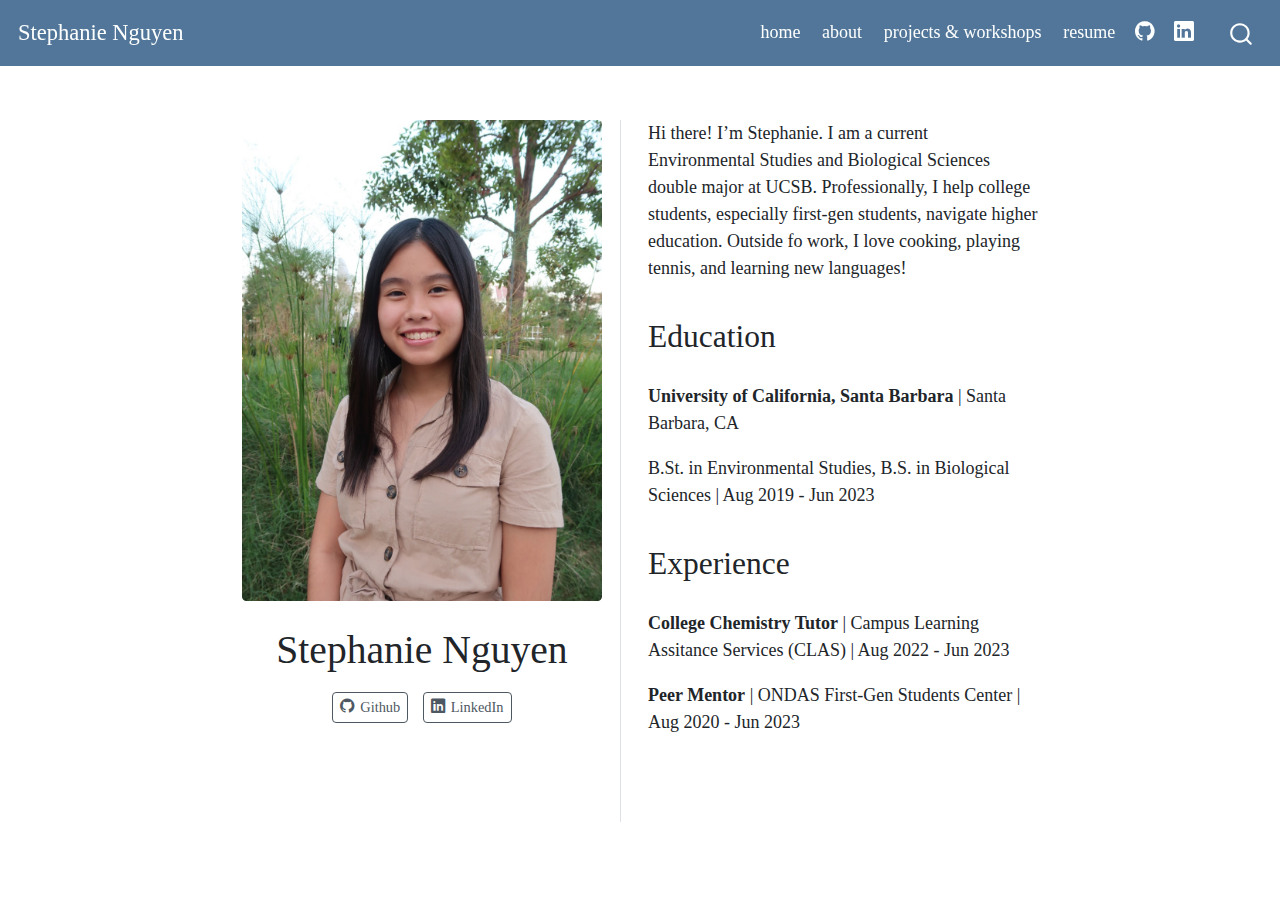
<file: docs/index.html>
<!DOCTYPE html>
<html xmlns="http://www.w3.org/1999/xhtml" lang="en" xml:lang="en"><head>

<meta charset="utf-8">
<meta name="generator" content="quarto-1.1.189">

<meta name="viewport" content="width=device-width, initial-scale=1.0, user-scalable=yes">


<title>Stephanie Nguyen</title>
<style>
code{white-space: pre-wrap;}
span.smallcaps{font-variant: small-caps;}
div.columns{display: flex; gap: min(4vw, 1.5em);}
div.column{flex: auto; overflow-x: auto;}
div.hanging-indent{margin-left: 1.5em; text-indent: -1.5em;}
ul.task-list{list-style: none;}
ul.task-list li input[type="checkbox"] {
  width: 0.8em;
  margin: 0 0.8em 0.2em -1.6em;
  vertical-align: middle;
}
</style>


<script src="site_libs/quarto-nav/quarto-nav.js"></script>
<script src="site_libs/quarto-nav/headroom.min.js"></script>
<script src="site_libs/clipboard/clipboard.min.js"></script>
<script src="site_libs/quarto-search/autocomplete.umd.js"></script>
<script src="site_libs/quarto-search/fuse.min.js"></script>
<script src="site_libs/quarto-search/quarto-search.js"></script>
<meta name="quarto:offset" content="./">
<script src="site_libs/quarto-html/quarto.js"></script>
<script src="site_libs/quarto-html/popper.min.js"></script>
<script src="site_libs/quarto-html/tippy.umd.min.js"></script>
<link href="site_libs/quarto-html/tippy.css" rel="stylesheet">
<link href="site_libs/quarto-html/quarto-syntax-highlighting.css" rel="stylesheet" id="quarto-text-highlighting-styles">
<script src="site_libs/bootstrap/bootstrap.min.js"></script>
<link href="site_libs/bootstrap/bootstrap-icons.css" rel="stylesheet">
<link href="site_libs/bootstrap/bootstrap.min.css" rel="stylesheet" id="quarto-bootstrap" data-mode="light">
<script id="quarto-search-options" type="application/json">{
  "location": "navbar",
  "copy-button": false,
  "collapse-after": 3,
  "panel-placement": "end",
  "type": "overlay",
  "limit": 20,
  "language": {
    "search-no-results-text": "No results",
    "search-matching-documents-text": "matching documents",
    "search-copy-link-title": "Copy link to search",
    "search-hide-matches-text": "Hide additional matches",
    "search-more-match-text": "more match in this document",
    "search-more-matches-text": "more matches in this document",
    "search-clear-button-title": "Clear",
    "search-detached-cancel-button-title": "Cancel",
    "search-submit-button-title": "Submit"
  }
}</script>


</head>

<body class="nav-fixed fullcontent">

<div id="quarto-search-results"></div>
  <header id="quarto-header" class="headroom fixed-top">
    <nav class="navbar navbar-expand-lg navbar-dark ">
      <div class="navbar-container container-fluid">
      <div class="navbar-brand-container">
    <a class="navbar-brand" href="./index.html">
    <span class="navbar-title">Stephanie Nguyen</span>
    </a>
  </div>
          <button class="navbar-toggler" type="button" data-bs-toggle="collapse" data-bs-target="#navbarCollapse" aria-controls="navbarCollapse" aria-expanded="false" aria-label="Toggle navigation" onclick="if (window.quartoToggleHeadroom) { window.quartoToggleHeadroom(); }">
  <span class="navbar-toggler-icon"></span>
</button>
          <div class="collapse navbar-collapse" id="navbarCollapse">
            <ul class="navbar-nav navbar-nav-scroll ms-auto">
  <li class="nav-item">
    <a class="nav-link active" href="./index.html" aria-current="page">home</a>
  </li>  
  <li class="nav-item">
    <a class="nav-link" href="./about.html">about</a>
  </li>  
  <li class="nav-item">
    <a class="nav-link" href="./project_workshop.html">projects &amp; workshops</a>
  </li>  
  <li class="nav-item">
    <a class="nav-link" href="./github_website_resume.pdf">resume</a>
  </li>  
  <li class="nav-item compact">
    <a class="nav-link" href="https://github.com/stephanie-t-nguyen"><i class="bi bi-github" role="img">
</i> 
 </a>
  </li>  
  <li class="nav-item compact">
    <a class="nav-link" href="https://www.linkedin.com/in/stephanie0nguyen/"><i class="bi bi-linkedin" role="img">
</i> 
 </a>
  </li>  
</ul>
              <div id="quarto-search" class="" title="Search"></div>
          </div> <!-- /navcollapse -->
      </div> <!-- /container-fluid -->
    </nav>
</header>
<!-- content -->
<div id="quarto-content" class="quarto-container page-columns page-rows-contents page-layout-article page-navbar">
<!-- sidebar -->
<!-- margin-sidebar -->
    
<!-- main -->
<div class="quarto-about-trestles">
  <div class="about-entity">
    <img src="Stephanie Nguyen.png" class="about-image
  rounded " style="width: 20em;">
<header id="title-block-header" class="quarto-title-block default">
<div class="quarto-title">
<h1 class="title">Stephanie Nguyen</h1>
</div>
<div class="quarto-title-meta">
  </div>
</header>
    <div class="about-links">
  <a href="https://github.com/stephanie-t-nguyen" class="about-link">
    <i class="bi bi-github"></i>
     <span class="about-link-text">Github</span>
  </a>
  <a href="https://www.linkedin.com/in/stephanie0nguyen/" class="about-link">
    <i class="bi bi-linkedin"></i>
     <span class="about-link-text">LinkedIn</span>
  </a>
</div>
  </div>
  <div class="about-contents"><main class="content" id="quarto-document-content">
<p>Hi there! I’m Stephanie. I am a current Environmental Studies and Biological Sciences double major at UCSB. Professionally, I help college students, especially first-gen students, navigate higher education. Outside fo work, I love cooking, playing tennis, and learning new languages!</p>
<section id="education" class="level2">
<h2 data-anchor-id="education">Education</h2>
<p><strong>University of California, Santa Barbara</strong> | Santa Barbara, CA</p>
<p>B.St. in Environmental Studies, B.S. in Biological Sciences | Aug 2019 - Jun 2023</p>
</section>
<section id="experience" class="level2">
<h2 data-anchor-id="experience">Experience</h2>
<p><strong>College Chemistry Tutor</strong> | Campus Learning Assitance Services (CLAS) | Aug 2022 - Jun 2023</p>
<p><strong>Peer Mentor</strong> | ONDAS First-Gen Students Center | Aug 2020 - Jun 2023</p>


</section>
</main></div>
</div>
 <!-- /main -->
<script id="quarto-html-after-body" type="application/javascript">
window.document.addEventListener("DOMContentLoaded", function (event) {
  const toggleBodyColorMode = (bsSheetEl) => {
    const mode = bsSheetEl.getAttribute("data-mode");
    const bodyEl = window.document.querySelector("body");
    if (mode === "dark") {
      bodyEl.classList.add("quarto-dark");
      bodyEl.classList.remove("quarto-light");
    } else {
      bodyEl.classList.add("quarto-light");
      bodyEl.classList.remove("quarto-dark");
    }
  }
  const toggleBodyColorPrimary = () => {
    const bsSheetEl = window.document.querySelector("link#quarto-bootstrap");
    if (bsSheetEl) {
      toggleBodyColorMode(bsSheetEl);
    }
  }
  toggleBodyColorPrimary();  
  const clipboard = new window.ClipboardJS('.code-copy-button', {
    target: function(trigger) {
      return trigger.previousElementSibling;
    }
  });
  clipboard.on('success', function(e) {
    // button target
    const button = e.trigger;
    // don't keep focus
    button.blur();
    // flash "checked"
    button.classList.add('code-copy-button-checked');
    var currentTitle = button.getAttribute("title");
    button.setAttribute("title", "Copied!");
    setTimeout(function() {
      button.setAttribute("title", currentTitle);
      button.classList.remove('code-copy-button-checked');
    }, 1000);
    // clear code selection
    e.clearSelection();
  });
  function tippyHover(el, contentFn) {
    const config = {
      allowHTML: true,
      content: contentFn,
      maxWidth: 500,
      delay: 100,
      arrow: false,
      appendTo: function(el) {
          return el.parentElement;
      },
      interactive: true,
      interactiveBorder: 10,
      theme: 'quarto',
      placement: 'bottom-start'
    };
    window.tippy(el, config); 
  }
  const noterefs = window.document.querySelectorAll('a[role="doc-noteref"]');
  for (var i=0; i<noterefs.length; i++) {
    const ref = noterefs[i];
    tippyHover(ref, function() {
      // use id or data attribute instead here
      let href = ref.getAttribute('data-footnote-href') || ref.getAttribute('href');
      try { href = new URL(href).hash; } catch {}
      const id = href.replace(/^#\/?/, "");
      const note = window.document.getElementById(id);
      return note.innerHTML;
    });
  }
  var bibliorefs = window.document.querySelectorAll('a[role="doc-biblioref"]');
  for (var i=0; i<bibliorefs.length; i++) {
    const ref = bibliorefs[i];
    const cites = ref.parentNode.getAttribute('data-cites').split(' ');
    tippyHover(ref, function() {
      var popup = window.document.createElement('div');
      cites.forEach(function(cite) {
        var citeDiv = window.document.createElement('div');
        citeDiv.classList.add('hanging-indent');
        citeDiv.classList.add('csl-entry');
        var biblioDiv = window.document.getElementById('ref-' + cite);
        if (biblioDiv) {
          citeDiv.innerHTML = biblioDiv.innerHTML;
        }
        popup.appendChild(citeDiv);
      });
      return popup.innerHTML;
    });
  }
});
</script>
</div> <!-- /content -->



</body></html>
</file>
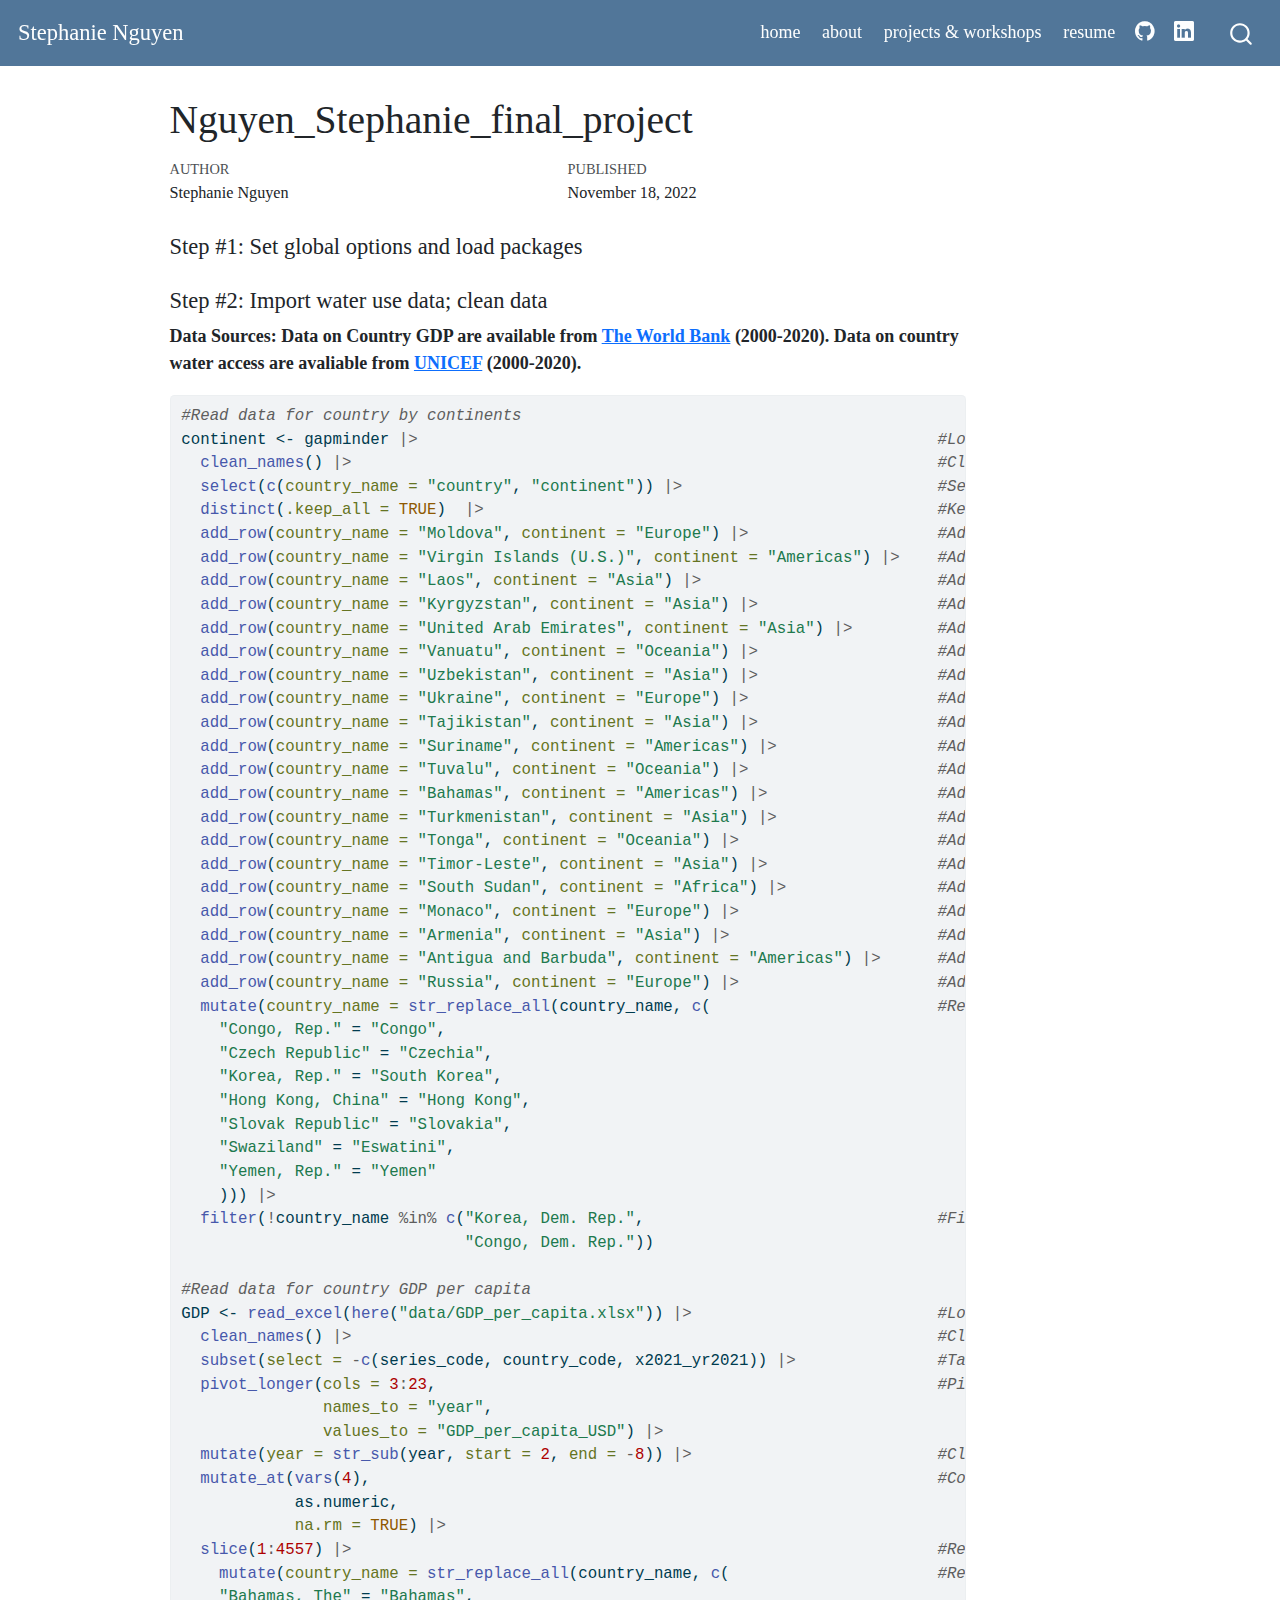
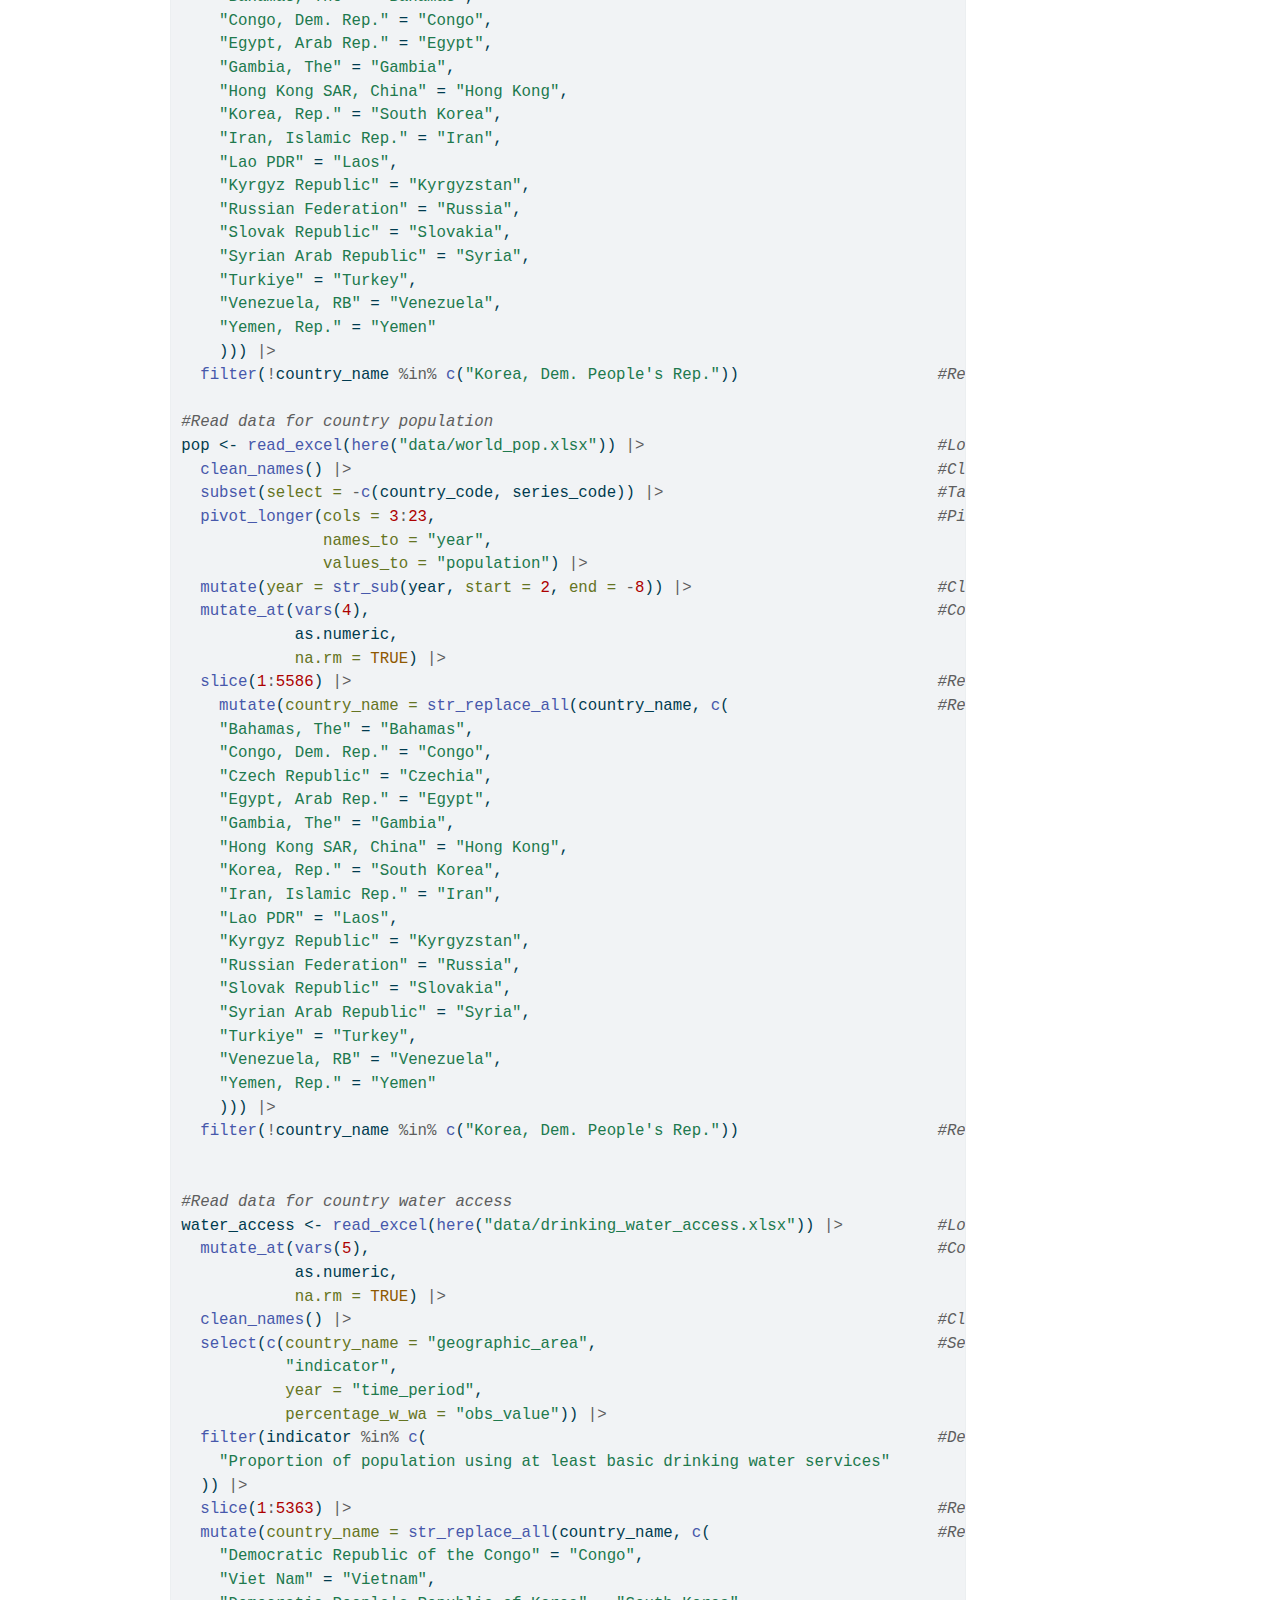
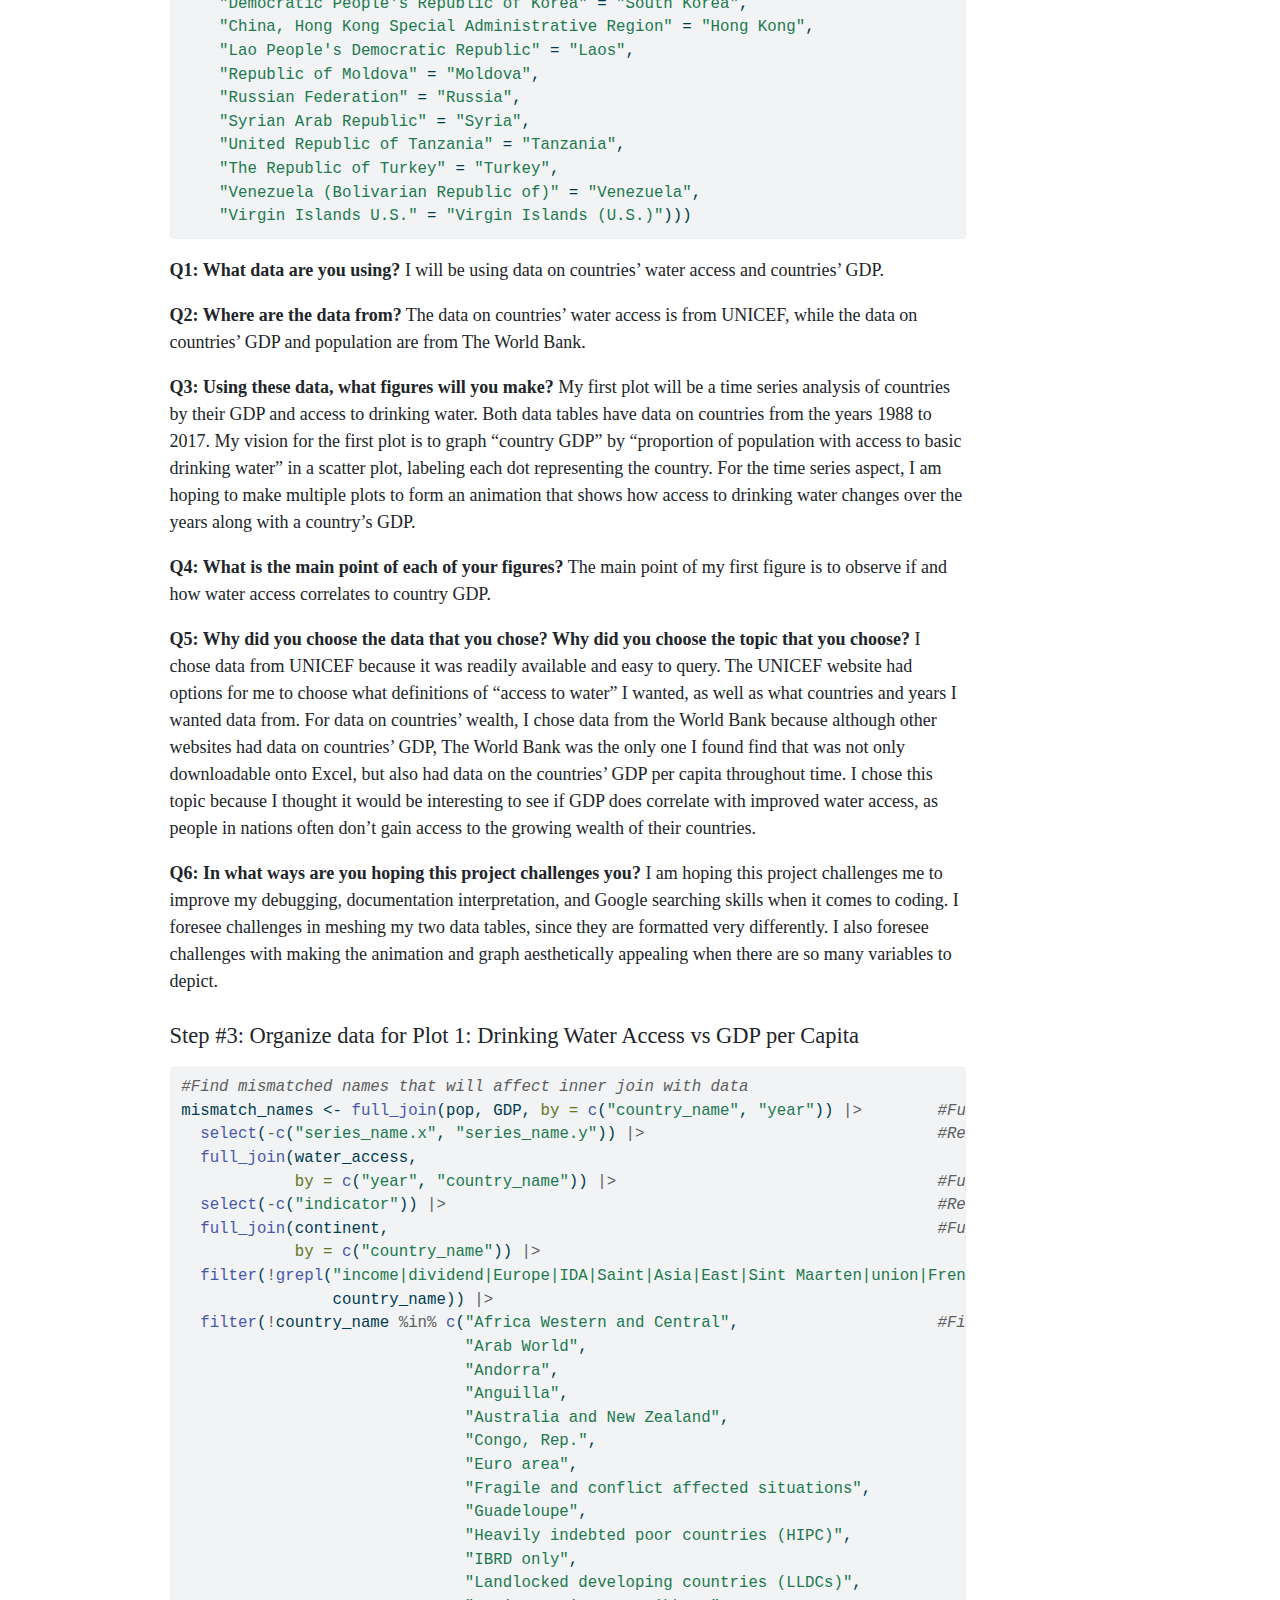
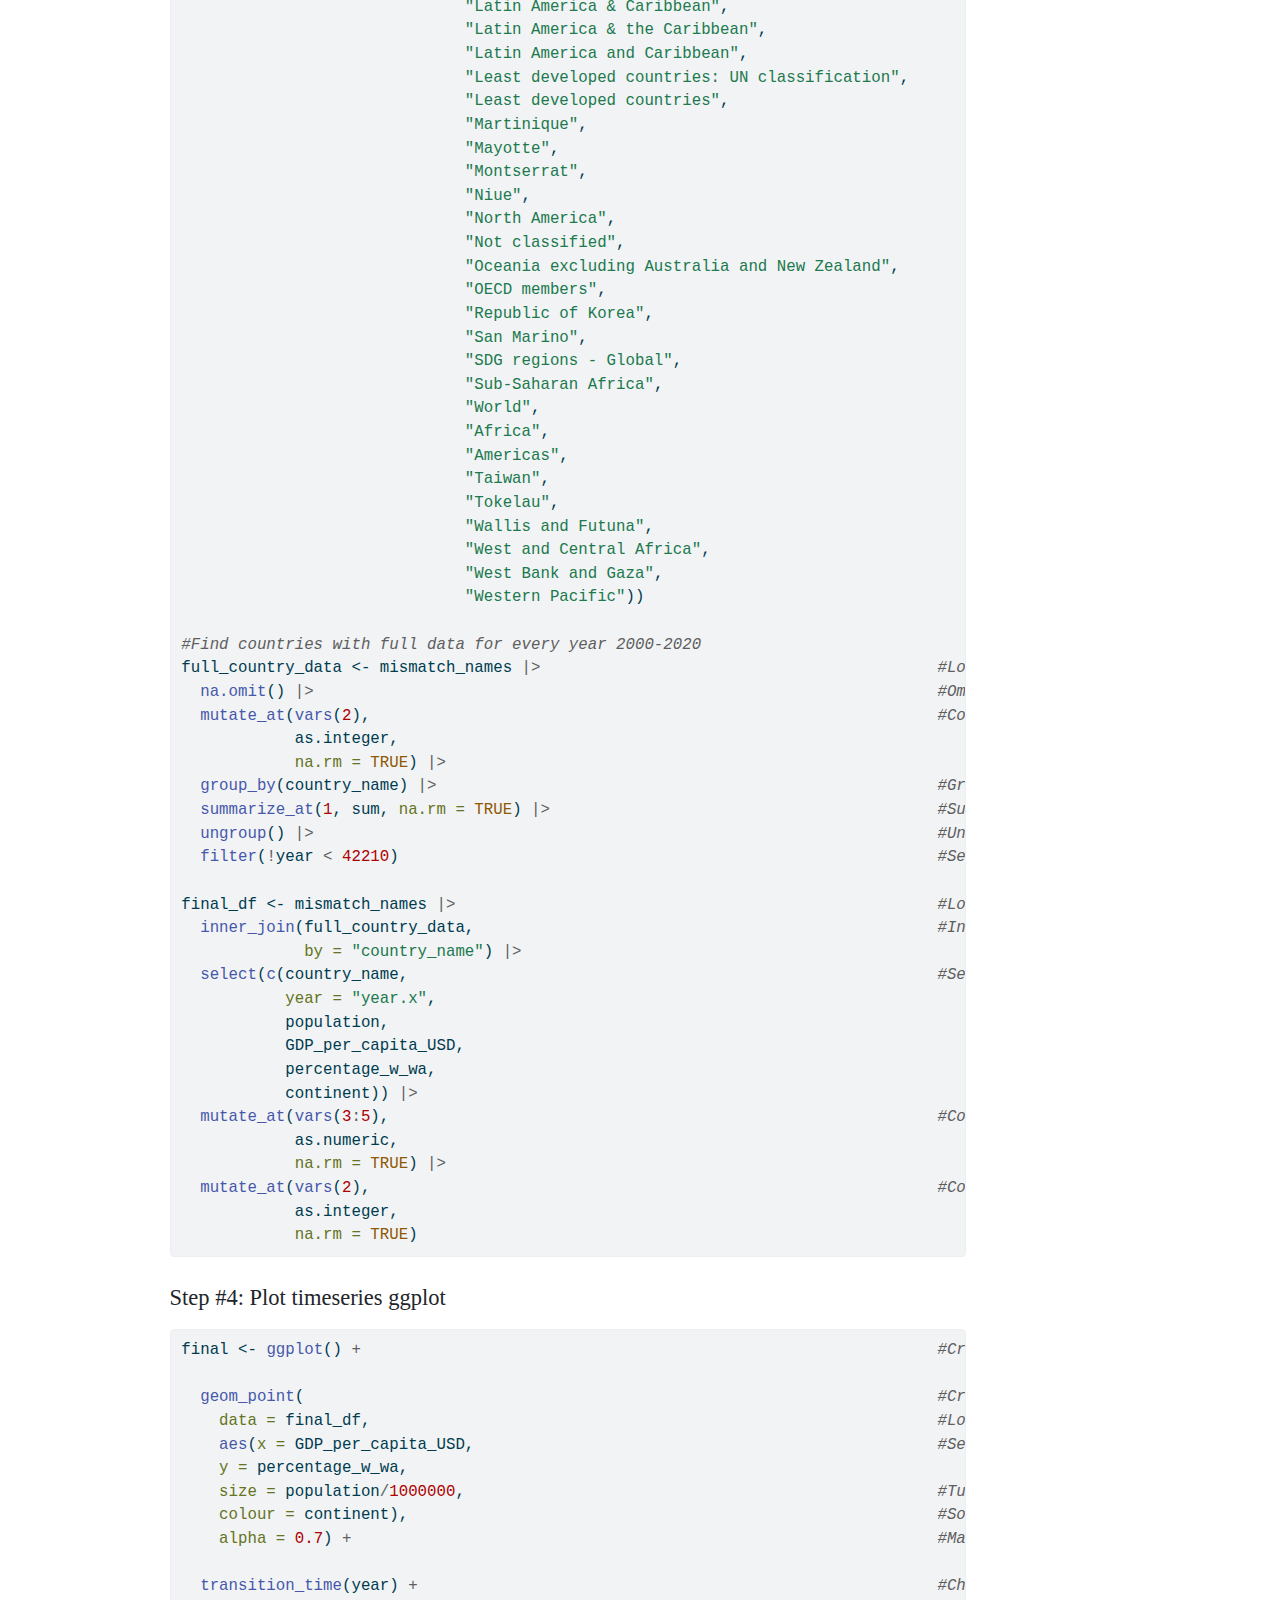
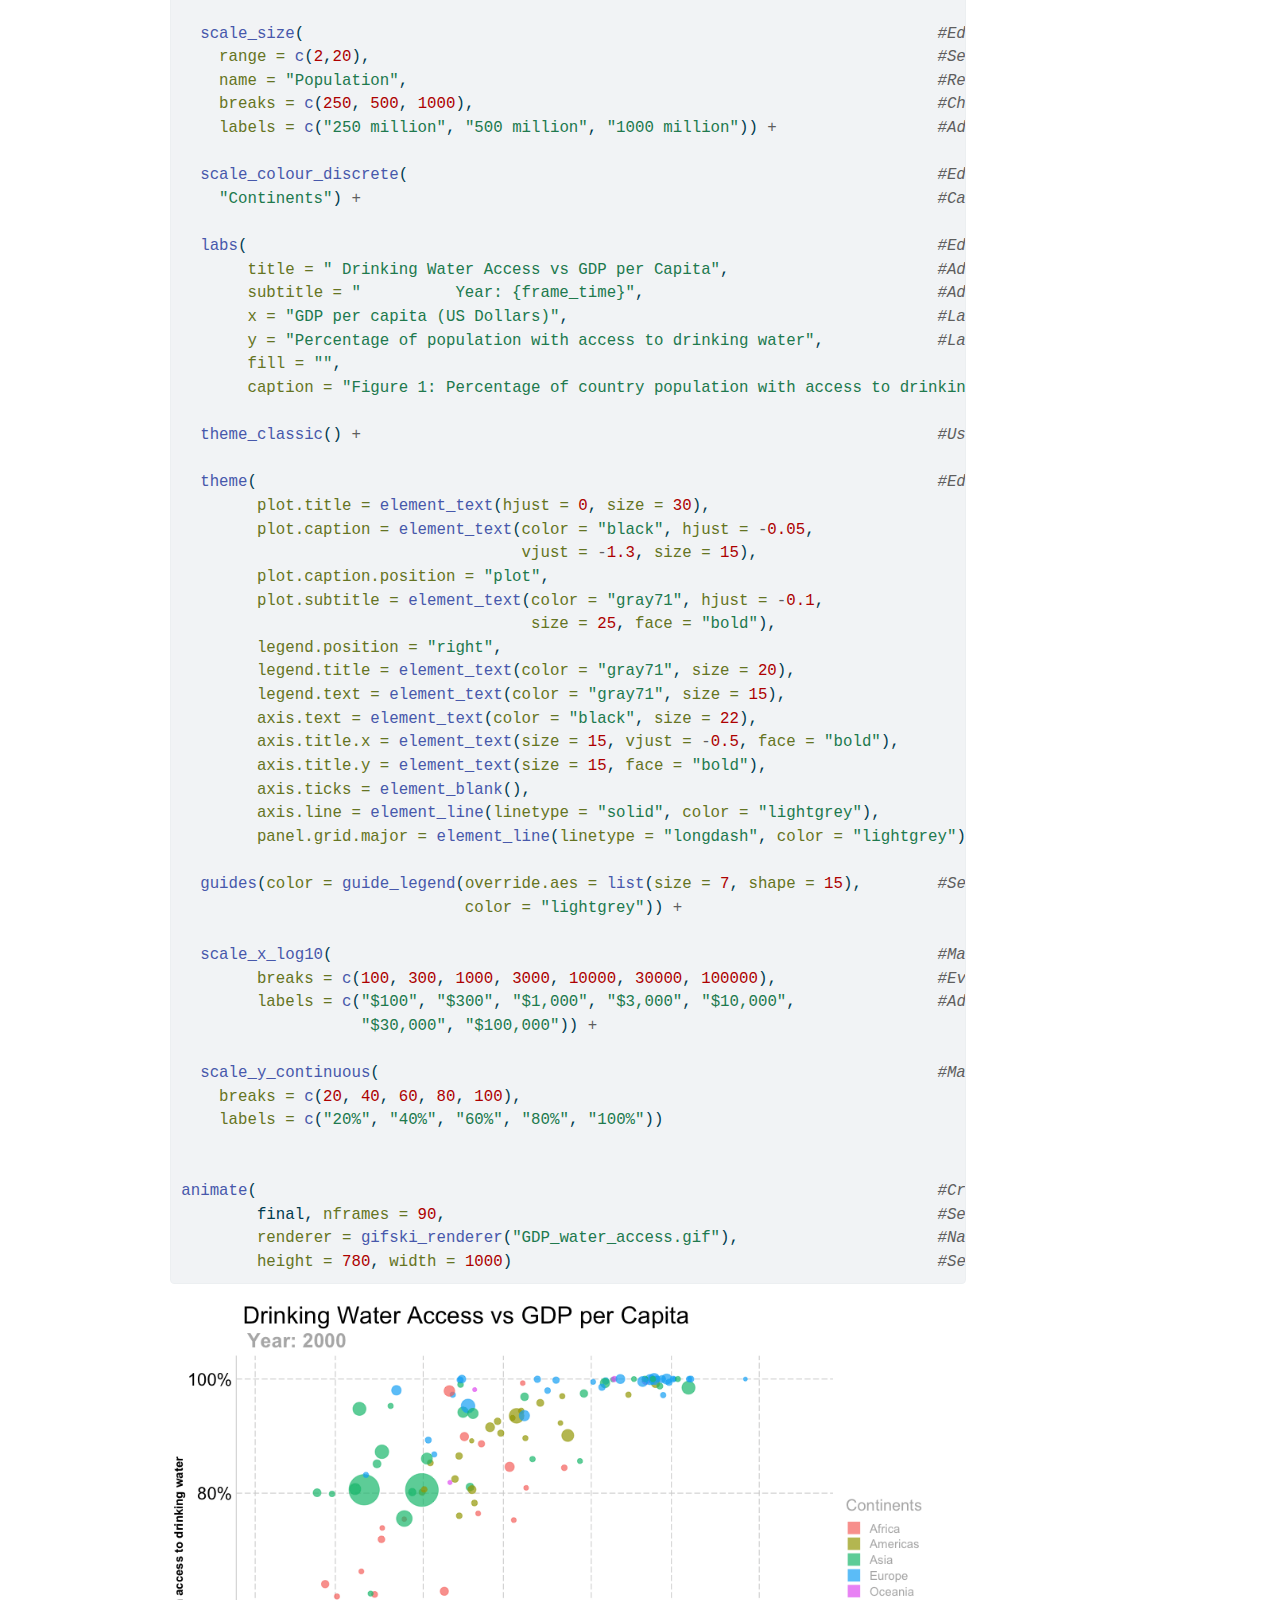
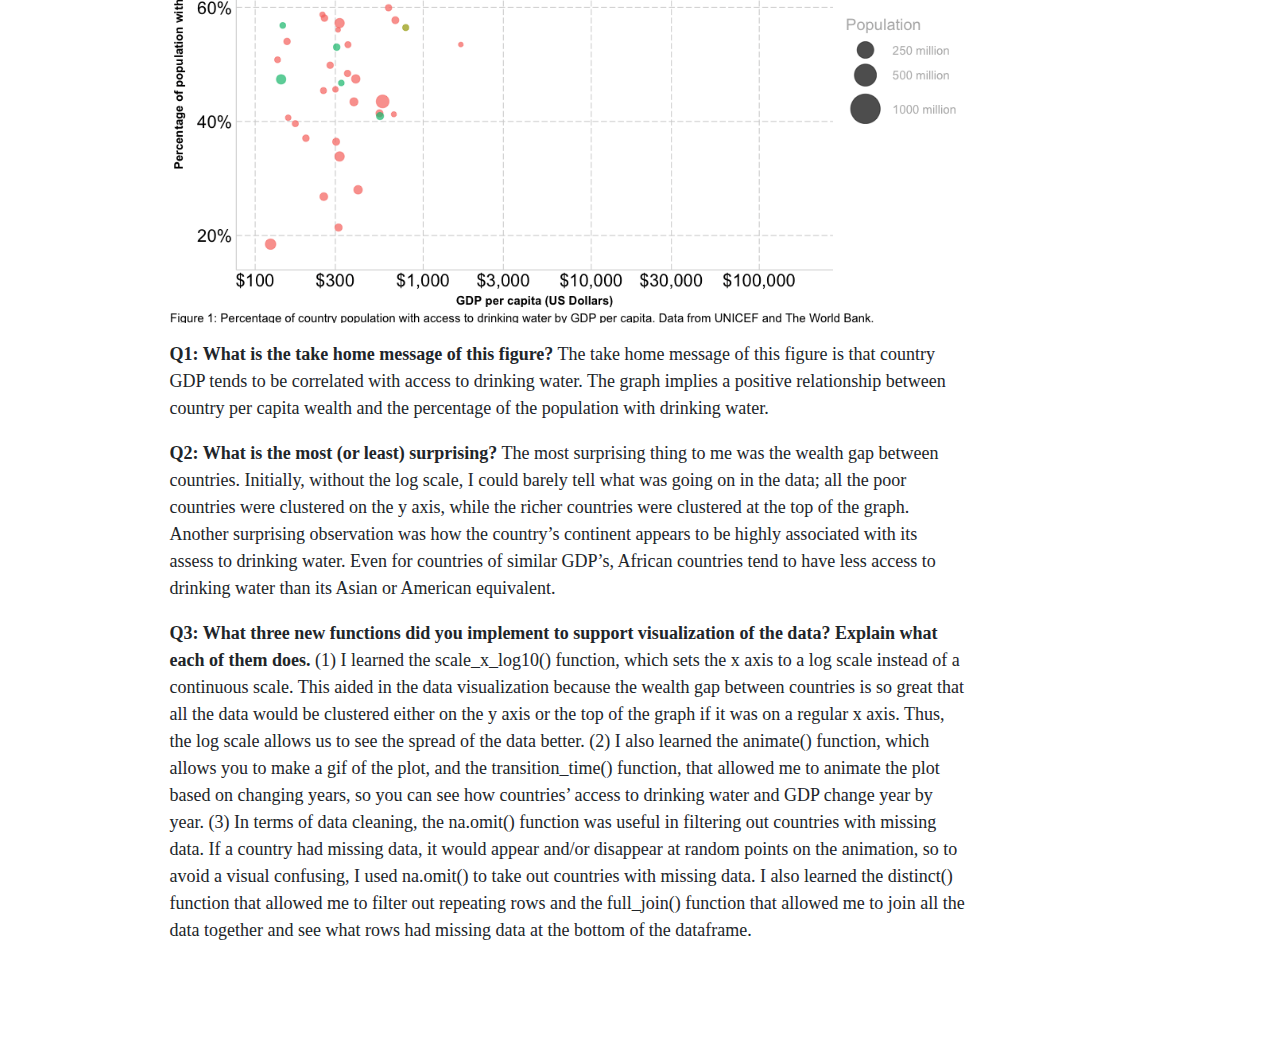
<file: docs/project_workshop/ENVS 193SW Final/code/Nguyen_Stephanie_final_project.html>
<!DOCTYPE html>
<html xmlns="http://www.w3.org/1999/xhtml" lang="en" xml:lang="en"><head>

<meta charset="utf-8">
<meta name="generator" content="quarto-1.1.189">

<meta name="viewport" content="width=device-width, initial-scale=1.0, user-scalable=yes">

<meta name="author" content="Stephanie Nguyen">
<meta name="dcterms.date" content="2022-11-18">

<title>Stephanie Nguyen - Nguyen_Stephanie_final_project</title>
<style>
code{white-space: pre-wrap;}
span.smallcaps{font-variant: small-caps;}
div.columns{display: flex; gap: min(4vw, 1.5em);}
div.column{flex: auto; overflow-x: auto;}
div.hanging-indent{margin-left: 1.5em; text-indent: -1.5em;}
ul.task-list{list-style: none;}
ul.task-list li input[type="checkbox"] {
  width: 0.8em;
  margin: 0 0.8em 0.2em -1.6em;
  vertical-align: middle;
}
pre > code.sourceCode { white-space: pre; position: relative; }
pre > code.sourceCode > span { display: inline-block; line-height: 1.25; }
pre > code.sourceCode > span:empty { height: 1.2em; }
.sourceCode { overflow: visible; }
code.sourceCode > span { color: inherit; text-decoration: inherit; }
div.sourceCode { margin: 1em 0; }
pre.sourceCode { margin: 0; }
@media screen {
div.sourceCode { overflow: auto; }
}
@media print {
pre > code.sourceCode { white-space: pre-wrap; }
pre > code.sourceCode > span { text-indent: -5em; padding-left: 5em; }
}
pre.numberSource code
  { counter-reset: source-line 0; }
pre.numberSource code > span
  { position: relative; left: -4em; counter-increment: source-line; }
pre.numberSource code > span > a:first-child::before
  { content: counter(source-line);
    position: relative; left: -1em; text-align: right; vertical-align: baseline;
    border: none; display: inline-block;
    -webkit-touch-callout: none; -webkit-user-select: none;
    -khtml-user-select: none; -moz-user-select: none;
    -ms-user-select: none; user-select: none;
    padding: 0 4px; width: 4em;
    color: #aaaaaa;
  }
pre.numberSource { margin-left: 3em; border-left: 1px solid #aaaaaa;  padding-left: 4px; }
div.sourceCode
  {   }
@media screen {
pre > code.sourceCode > span > a:first-child::before { text-decoration: underline; }
}
code span.al { color: #ff0000; font-weight: bold; } /* Alert */
code span.an { color: #60a0b0; font-weight: bold; font-style: italic; } /* Annotation */
code span.at { color: #7d9029; } /* Attribute */
code span.bn { color: #40a070; } /* BaseN */
code span.bu { color: #008000; } /* BuiltIn */
code span.cf { color: #007020; font-weight: bold; } /* ControlFlow */
code span.ch { color: #4070a0; } /* Char */
code span.cn { color: #880000; } /* Constant */
code span.co { color: #60a0b0; font-style: italic; } /* Comment */
code span.cv { color: #60a0b0; font-weight: bold; font-style: italic; } /* CommentVar */
code span.do { color: #ba2121; font-style: italic; } /* Documentation */
code span.dt { color: #902000; } /* DataType */
code span.dv { color: #40a070; } /* DecVal */
code span.er { color: #ff0000; font-weight: bold; } /* Error */
code span.ex { } /* Extension */
code span.fl { color: #40a070; } /* Float */
code span.fu { color: #06287e; } /* Function */
code span.im { color: #008000; font-weight: bold; } /* Import */
code span.in { color: #60a0b0; font-weight: bold; font-style: italic; } /* Information */
code span.kw { color: #007020; font-weight: bold; } /* Keyword */
code span.op { color: #666666; } /* Operator */
code span.ot { color: #007020; } /* Other */
code span.pp { color: #bc7a00; } /* Preprocessor */
code span.sc { color: #4070a0; } /* SpecialChar */
code span.ss { color: #bb6688; } /* SpecialString */
code span.st { color: #4070a0; } /* String */
code span.va { color: #19177c; } /* Variable */
code span.vs { color: #4070a0; } /* VerbatimString */
code span.wa { color: #60a0b0; font-weight: bold; font-style: italic; } /* Warning */
</style>


<script src="../../../site_libs/quarto-nav/quarto-nav.js"></script>
<script src="../../../site_libs/quarto-nav/headroom.min.js"></script>
<script src="../../../site_libs/clipboard/clipboard.min.js"></script>
<script src="../../../site_libs/quarto-search/autocomplete.umd.js"></script>
<script src="../../../site_libs/quarto-search/fuse.min.js"></script>
<script src="../../../site_libs/quarto-search/quarto-search.js"></script>
<meta name="quarto:offset" content="../../../">
<script src="../../../site_libs/quarto-html/quarto.js"></script>
<script src="../../../site_libs/quarto-html/popper.min.js"></script>
<script src="../../../site_libs/quarto-html/tippy.umd.min.js"></script>
<script src="../../../site_libs/quarto-html/anchor.min.js"></script>
<link href="../../../site_libs/quarto-html/tippy.css" rel="stylesheet">
<link href="../../../site_libs/quarto-html/quarto-syntax-highlighting.css" rel="stylesheet" id="quarto-text-highlighting-styles">
<script src="../../../site_libs/bootstrap/bootstrap.min.js"></script>
<link href="../../../site_libs/bootstrap/bootstrap-icons.css" rel="stylesheet">
<link href="../../../site_libs/bootstrap/bootstrap.min.css" rel="stylesheet" id="quarto-bootstrap" data-mode="light">
<script id="quarto-search-options" type="application/json">{
  "location": "navbar",
  "copy-button": false,
  "collapse-after": 3,
  "panel-placement": "end",
  "type": "overlay",
  "limit": 20,
  "language": {
    "search-no-results-text": "No results",
    "search-matching-documents-text": "matching documents",
    "search-copy-link-title": "Copy link to search",
    "search-hide-matches-text": "Hide additional matches",
    "search-more-match-text": "more match in this document",
    "search-more-matches-text": "more matches in this document",
    "search-clear-button-title": "Clear",
    "search-detached-cancel-button-title": "Cancel",
    "search-submit-button-title": "Submit"
  }
}</script>


</head>

<body class="nav-fixed">

<div id="quarto-search-results"></div>
  <header id="quarto-header" class="headroom fixed-top">
    <nav class="navbar navbar-expand-lg navbar-dark ">
      <div class="navbar-container container-fluid">
      <div class="navbar-brand-container">
    <a class="navbar-brand" href="../../../index.html">
    <span class="navbar-title">Stephanie Nguyen</span>
    </a>
  </div>
          <button class="navbar-toggler" type="button" data-bs-toggle="collapse" data-bs-target="#navbarCollapse" aria-controls="navbarCollapse" aria-expanded="false" aria-label="Toggle navigation" onclick="if (window.quartoToggleHeadroom) { window.quartoToggleHeadroom(); }">
  <span class="navbar-toggler-icon"></span>
</button>
          <div class="collapse navbar-collapse" id="navbarCollapse">
            <ul class="navbar-nav navbar-nav-scroll ms-auto">
  <li class="nav-item">
    <a class="nav-link" href="../../../index.html">home</a>
  </li>  
  <li class="nav-item">
    <a class="nav-link" href="../../../about.html">about</a>
  </li>  
  <li class="nav-item">
    <a class="nav-link" href="../../../project_workshop.html">projects &amp; workshops</a>
  </li>  
  <li class="nav-item">
    <a class="nav-link" href="../../../github_website_resume.pdf">resume</a>
  </li>  
  <li class="nav-item compact">
    <a class="nav-link" href="https://github.com/stephanie-t-nguyen"><i class="bi bi-github" role="img">
</i> 
 </a>
  </li>  
  <li class="nav-item compact">
    <a class="nav-link" href="https://www.linkedin.com/in/stephanie0nguyen/"><i class="bi bi-linkedin" role="img">
</i> 
 </a>
  </li>  
</ul>
              <div id="quarto-search" class="" title="Search"></div>
          </div> <!-- /navcollapse -->
      </div> <!-- /container-fluid -->
    </nav>
</header>
<!-- content -->
<div id="quarto-content" class="quarto-container page-columns page-rows-contents page-layout-article page-navbar">
<!-- sidebar -->
<!-- margin-sidebar -->
    <div id="quarto-margin-sidebar" class="sidebar margin-sidebar">
        
    </div>
<!-- main -->
<main class="content" id="quarto-document-content">

<header id="title-block-header" class="quarto-title-block default">
<div class="quarto-title">
<h1 class="title">Nguyen_Stephanie_final_project</h1>
</div>



<div class="quarto-title-meta">

    <div>
    <div class="quarto-title-meta-heading">Author</div>
    <div class="quarto-title-meta-contents">
             <p>Stephanie Nguyen </p>
          </div>
  </div>
    
    <div>
    <div class="quarto-title-meta-heading">Published</div>
    <div class="quarto-title-meta-contents">
      <p class="date">November 18, 2022</p>
    </div>
  </div>
    
  </div>
  

</header>

<section id="step-1-set-global-options-and-load-packages" class="level4">
<h4 class="anchored" data-anchor-id="step-1-set-global-options-and-load-packages">Step #1: Set global options and load packages</h4>
</section>
<section id="step-2-import-water-use-data-clean-data" class="level4">
<h4 class="anchored" data-anchor-id="step-2-import-water-use-data-clean-data">Step #2: Import water use data; clean data</h4>
<p><strong>Data Sources: Data on Country GDP are available from <a href="https://data.worldbank.org/indicator/ny.gdp.pcap.cd?end=2021&amp;start=2000">The World Bank</a> (2000-2020).</strong> <strong>Data on country water access are avaliable from <a href="https://data.unicef.org/resources/data_explorer/unicef_f/?ag=UNICEF&amp;df=GLOBAL_DATAFLOW&amp;ver=1.0&amp;dq=.WS_PPL_W-UI+WS_PPL_W-QUA+WS_PPL_W-L+WS_PPL_W-I+WS_PPL_W-B+WS_PPL_W-ALB+WS_PPL_W-SM..&amp;startPeriod=1980&amp;endPeriod=2020">UNICEF</a> (2000-2020).</strong></p>
<div class="cell">
<div class="sourceCode cell-code" id="cb1"><pre class="sourceCode r code-with-copy"><code class="sourceCode r"><span id="cb1-1"><a href="#cb1-1" aria-hidden="true" tabindex="-1"></a><span class="co">#Read data for country by continents </span></span>
<span id="cb1-2"><a href="#cb1-2" aria-hidden="true" tabindex="-1"></a>continent <span class="ot">&lt;-</span> gapminder <span class="sc">|&gt;</span>                                                       <span class="co">#Load gapminder, gapminder is an R library</span></span>
<span id="cb1-3"><a href="#cb1-3" aria-hidden="true" tabindex="-1"></a>  <span class="fu">clean_names</span>() <span class="sc">|&gt;</span>                                                              <span class="co">#Clean column names</span></span>
<span id="cb1-4"><a href="#cb1-4" aria-hidden="true" tabindex="-1"></a>  <span class="fu">select</span>(<span class="fu">c</span>(<span class="at">country_name =</span> <span class="st">"country"</span>, <span class="st">"continent"</span>)) <span class="sc">|&gt;</span>                           <span class="co">#Select wanted columns</span></span>
<span id="cb1-5"><a href="#cb1-5" aria-hidden="true" tabindex="-1"></a>  <span class="fu">distinct</span>(<span class="at">.keep_all =</span> <span class="cn">TRUE</span>)  <span class="sc">|&gt;</span>                                                <span class="co">#Keep non-repeating columns</span></span>
<span id="cb1-6"><a href="#cb1-6" aria-hidden="true" tabindex="-1"></a>  <span class="fu">add_row</span>(<span class="at">country_name =</span> <span class="st">"Moldova"</span>, <span class="at">continent =</span> <span class="st">"Europe"</span>) <span class="sc">|&gt;</span>                    <span class="co">#Add missing country</span></span>
<span id="cb1-7"><a href="#cb1-7" aria-hidden="true" tabindex="-1"></a>  <span class="fu">add_row</span>(<span class="at">country_name =</span> <span class="st">"Virgin Islands (U.S.)"</span>, <span class="at">continent =</span> <span class="st">"Americas"</span>) <span class="sc">|&gt;</span>    <span class="co">#Add missing country</span></span>
<span id="cb1-8"><a href="#cb1-8" aria-hidden="true" tabindex="-1"></a>  <span class="fu">add_row</span>(<span class="at">country_name =</span> <span class="st">"Laos"</span>, <span class="at">continent =</span> <span class="st">"Asia"</span>) <span class="sc">|&gt;</span>                         <span class="co">#Add missing country</span></span>
<span id="cb1-9"><a href="#cb1-9" aria-hidden="true" tabindex="-1"></a>  <span class="fu">add_row</span>(<span class="at">country_name =</span> <span class="st">"Kyrgyzstan"</span>, <span class="at">continent =</span> <span class="st">"Asia"</span>) <span class="sc">|&gt;</span>                   <span class="co">#Add missing country</span></span>
<span id="cb1-10"><a href="#cb1-10" aria-hidden="true" tabindex="-1"></a>  <span class="fu">add_row</span>(<span class="at">country_name =</span> <span class="st">"United Arab Emirates"</span>, <span class="at">continent =</span> <span class="st">"Asia"</span>) <span class="sc">|&gt;</span>         <span class="co">#Add missing country</span></span>
<span id="cb1-11"><a href="#cb1-11" aria-hidden="true" tabindex="-1"></a>  <span class="fu">add_row</span>(<span class="at">country_name =</span> <span class="st">"Vanuatu"</span>, <span class="at">continent =</span> <span class="st">"Oceania"</span>) <span class="sc">|&gt;</span>                   <span class="co">#Add missing country</span></span>
<span id="cb1-12"><a href="#cb1-12" aria-hidden="true" tabindex="-1"></a>  <span class="fu">add_row</span>(<span class="at">country_name =</span> <span class="st">"Uzbekistan"</span>, <span class="at">continent =</span> <span class="st">"Asia"</span>) <span class="sc">|&gt;</span>                   <span class="co">#Add missing country</span></span>
<span id="cb1-13"><a href="#cb1-13" aria-hidden="true" tabindex="-1"></a>  <span class="fu">add_row</span>(<span class="at">country_name =</span> <span class="st">"Ukraine"</span>, <span class="at">continent =</span> <span class="st">"Europe"</span>) <span class="sc">|&gt;</span>                    <span class="co">#Add missing country</span></span>
<span id="cb1-14"><a href="#cb1-14" aria-hidden="true" tabindex="-1"></a>  <span class="fu">add_row</span>(<span class="at">country_name =</span> <span class="st">"Tajikistan"</span>, <span class="at">continent =</span> <span class="st">"Asia"</span>) <span class="sc">|&gt;</span>                   <span class="co">#Add missing country</span></span>
<span id="cb1-15"><a href="#cb1-15" aria-hidden="true" tabindex="-1"></a>  <span class="fu">add_row</span>(<span class="at">country_name =</span> <span class="st">"Suriname"</span>, <span class="at">continent =</span> <span class="st">"Americas"</span>) <span class="sc">|&gt;</span>                 <span class="co">#Add missing country</span></span>
<span id="cb1-16"><a href="#cb1-16" aria-hidden="true" tabindex="-1"></a>  <span class="fu">add_row</span>(<span class="at">country_name =</span> <span class="st">"Tuvalu"</span>, <span class="at">continent =</span> <span class="st">"Oceania"</span>) <span class="sc">|&gt;</span>                    <span class="co">#Add missing country</span></span>
<span id="cb1-17"><a href="#cb1-17" aria-hidden="true" tabindex="-1"></a>  <span class="fu">add_row</span>(<span class="at">country_name =</span> <span class="st">"Bahamas"</span>, <span class="at">continent =</span> <span class="st">"Americas"</span>) <span class="sc">|&gt;</span>                  <span class="co">#Add missing country</span></span>
<span id="cb1-18"><a href="#cb1-18" aria-hidden="true" tabindex="-1"></a>  <span class="fu">add_row</span>(<span class="at">country_name =</span> <span class="st">"Turkmenistan"</span>, <span class="at">continent =</span> <span class="st">"Asia"</span>) <span class="sc">|&gt;</span>                 <span class="co">#Add missing country</span></span>
<span id="cb1-19"><a href="#cb1-19" aria-hidden="true" tabindex="-1"></a>  <span class="fu">add_row</span>(<span class="at">country_name =</span> <span class="st">"Tonga"</span>, <span class="at">continent =</span> <span class="st">"Oceania"</span>) <span class="sc">|&gt;</span>                     <span class="co">#Add missing country</span></span>
<span id="cb1-20"><a href="#cb1-20" aria-hidden="true" tabindex="-1"></a>  <span class="fu">add_row</span>(<span class="at">country_name =</span> <span class="st">"Timor-Leste"</span>, <span class="at">continent =</span> <span class="st">"Asia"</span>) <span class="sc">|&gt;</span>                  <span class="co">#Add missing country</span></span>
<span id="cb1-21"><a href="#cb1-21" aria-hidden="true" tabindex="-1"></a>  <span class="fu">add_row</span>(<span class="at">country_name =</span> <span class="st">"South Sudan"</span>, <span class="at">continent =</span> <span class="st">"Africa"</span>) <span class="sc">|&gt;</span>                <span class="co">#Add missing country</span></span>
<span id="cb1-22"><a href="#cb1-22" aria-hidden="true" tabindex="-1"></a>  <span class="fu">add_row</span>(<span class="at">country_name =</span> <span class="st">"Monaco"</span>, <span class="at">continent =</span> <span class="st">"Europe"</span>) <span class="sc">|&gt;</span>                     <span class="co">#Add missing country</span></span>
<span id="cb1-23"><a href="#cb1-23" aria-hidden="true" tabindex="-1"></a>  <span class="fu">add_row</span>(<span class="at">country_name =</span> <span class="st">"Armenia"</span>, <span class="at">continent =</span> <span class="st">"Asia"</span>) <span class="sc">|&gt;</span>                      <span class="co">#Add missing country</span></span>
<span id="cb1-24"><a href="#cb1-24" aria-hidden="true" tabindex="-1"></a>  <span class="fu">add_row</span>(<span class="at">country_name =</span> <span class="st">"Antigua and Barbuda"</span>, <span class="at">continent =</span> <span class="st">"Americas"</span>) <span class="sc">|&gt;</span>      <span class="co">#Add missing country</span></span>
<span id="cb1-25"><a href="#cb1-25" aria-hidden="true" tabindex="-1"></a>  <span class="fu">add_row</span>(<span class="at">country_name =</span> <span class="st">"Russia"</span>, <span class="at">continent =</span> <span class="st">"Europe"</span>) <span class="sc">|&gt;</span>                     <span class="co">#Add missing country</span></span>
<span id="cb1-26"><a href="#cb1-26" aria-hidden="true" tabindex="-1"></a>  <span class="fu">mutate</span>(<span class="at">country_name =</span> <span class="fu">str_replace_all</span>(country_name, <span class="fu">c</span>(                        <span class="co">#Rename countries for consistency</span></span>
<span id="cb1-27"><a href="#cb1-27" aria-hidden="true" tabindex="-1"></a>    <span class="st">"Congo, Rep."</span> <span class="ot">=</span> <span class="st">"Congo"</span>, </span>
<span id="cb1-28"><a href="#cb1-28" aria-hidden="true" tabindex="-1"></a>    <span class="st">"Czech Republic"</span> <span class="ot">=</span> <span class="st">"Czechia"</span>,</span>
<span id="cb1-29"><a href="#cb1-29" aria-hidden="true" tabindex="-1"></a>    <span class="st">"Korea, Rep."</span> <span class="ot">=</span> <span class="st">"South Korea"</span>,</span>
<span id="cb1-30"><a href="#cb1-30" aria-hidden="true" tabindex="-1"></a>    <span class="st">"Hong Kong, China"</span> <span class="ot">=</span> <span class="st">"Hong Kong"</span>,</span>
<span id="cb1-31"><a href="#cb1-31" aria-hidden="true" tabindex="-1"></a>    <span class="st">"Slovak Republic"</span> <span class="ot">=</span> <span class="st">"Slovakia"</span>,</span>
<span id="cb1-32"><a href="#cb1-32" aria-hidden="true" tabindex="-1"></a>    <span class="st">"Swaziland"</span> <span class="ot">=</span> <span class="st">"Eswatini"</span>,</span>
<span id="cb1-33"><a href="#cb1-33" aria-hidden="true" tabindex="-1"></a>    <span class="st">"Yemen, Rep."</span> <span class="ot">=</span> <span class="st">"Yemen"</span></span>
<span id="cb1-34"><a href="#cb1-34" aria-hidden="true" tabindex="-1"></a>    ))) <span class="sc">|&gt;</span></span>
<span id="cb1-35"><a href="#cb1-35" aria-hidden="true" tabindex="-1"></a>  <span class="fu">filter</span>(<span class="sc">!</span>country_name <span class="sc">%in%</span> <span class="fu">c</span>(<span class="st">"Korea, Dem. Rep."</span>,                               <span class="co">#Filter out repeating columns</span></span>
<span id="cb1-36"><a href="#cb1-36" aria-hidden="true" tabindex="-1"></a>                              <span class="st">"Congo, Dem. Rep."</span>))</span>
<span id="cb1-37"><a href="#cb1-37" aria-hidden="true" tabindex="-1"></a></span>
<span id="cb1-38"><a href="#cb1-38" aria-hidden="true" tabindex="-1"></a><span class="co">#Read data for country GDP per capita</span></span>
<span id="cb1-39"><a href="#cb1-39" aria-hidden="true" tabindex="-1"></a>GDP <span class="ot">&lt;-</span> <span class="fu">read_excel</span>(<span class="fu">here</span>(<span class="st">"data/GDP_per_capita.xlsx"</span>)) <span class="sc">|&gt;</span>                          <span class="co">#Load GDP per capita data</span></span>
<span id="cb1-40"><a href="#cb1-40" aria-hidden="true" tabindex="-1"></a>  <span class="fu">clean_names</span>() <span class="sc">|&gt;</span>                                                              <span class="co">#Clean column names</span></span>
<span id="cb1-41"><a href="#cb1-41" aria-hidden="true" tabindex="-1"></a>  <span class="fu">subset</span>(<span class="at">select =</span> <span class="sc">-</span><span class="fu">c</span>(series_code, country_code, x2021_yr2021)) <span class="sc">|&gt;</span>               <span class="co">#Take out unnecessary columns</span></span>
<span id="cb1-42"><a href="#cb1-42" aria-hidden="true" tabindex="-1"></a>  <span class="fu">pivot_longer</span>(<span class="at">cols =</span> <span class="dv">3</span><span class="sc">:</span><span class="dv">23</span>,                                                     <span class="co">#Pivot table longer for year column</span></span>
<span id="cb1-43"><a href="#cb1-43" aria-hidden="true" tabindex="-1"></a>               <span class="at">names_to =</span> <span class="st">"year"</span>,</span>
<span id="cb1-44"><a href="#cb1-44" aria-hidden="true" tabindex="-1"></a>               <span class="at">values_to =</span> <span class="st">"GDP_per_capita_USD"</span>) <span class="sc">|&gt;</span> </span>
<span id="cb1-45"><a href="#cb1-45" aria-hidden="true" tabindex="-1"></a>  <span class="fu">mutate</span>(<span class="at">year =</span> <span class="fu">str_sub</span>(year, <span class="at">start =</span> <span class="dv">2</span>, <span class="at">end =</span> <span class="sc">-</span><span class="dv">8</span>)) <span class="sc">|&gt;</span>                          <span class="co">#Clean year labels</span></span>
<span id="cb1-46"><a href="#cb1-46" aria-hidden="true" tabindex="-1"></a>  <span class="fu">mutate_at</span>(<span class="fu">vars</span>(<span class="dv">4</span>),                                                            <span class="co">#Coerce data into numerics</span></span>
<span id="cb1-47"><a href="#cb1-47" aria-hidden="true" tabindex="-1"></a>            as.numeric,</span>
<span id="cb1-48"><a href="#cb1-48" aria-hidden="true" tabindex="-1"></a>            <span class="at">na.rm =</span> <span class="cn">TRUE</span>) <span class="sc">|&gt;</span></span>
<span id="cb1-49"><a href="#cb1-49" aria-hidden="true" tabindex="-1"></a>  <span class="fu">slice</span>(<span class="dv">1</span><span class="sc">:</span><span class="dv">4557</span>) <span class="sc">|&gt;</span>                                                              <span class="co">#Remove non-country rows</span></span>
<span id="cb1-50"><a href="#cb1-50" aria-hidden="true" tabindex="-1"></a>    <span class="fu">mutate</span>(<span class="at">country_name =</span> <span class="fu">str_replace_all</span>(country_name, <span class="fu">c</span>(                      <span class="co">#Rename countries for consistency</span></span>
<span id="cb1-51"><a href="#cb1-51" aria-hidden="true" tabindex="-1"></a>    <span class="st">"Bahamas, The"</span> <span class="ot">=</span> <span class="st">"Bahamas"</span>,</span>
<span id="cb1-52"><a href="#cb1-52" aria-hidden="true" tabindex="-1"></a>    <span class="st">"Congo, Dem. Rep."</span> <span class="ot">=</span> <span class="st">"Congo"</span>,</span>
<span id="cb1-53"><a href="#cb1-53" aria-hidden="true" tabindex="-1"></a>    <span class="st">"Egypt, Arab Rep."</span> <span class="ot">=</span> <span class="st">"Egypt"</span>,</span>
<span id="cb1-54"><a href="#cb1-54" aria-hidden="true" tabindex="-1"></a>    <span class="st">"Gambia, The"</span> <span class="ot">=</span> <span class="st">"Gambia"</span>,</span>
<span id="cb1-55"><a href="#cb1-55" aria-hidden="true" tabindex="-1"></a>    <span class="st">"Hong Kong SAR, China"</span> <span class="ot">=</span> <span class="st">"Hong Kong"</span>,</span>
<span id="cb1-56"><a href="#cb1-56" aria-hidden="true" tabindex="-1"></a>    <span class="st">"Korea, Rep."</span> <span class="ot">=</span> <span class="st">"South Korea"</span>,</span>
<span id="cb1-57"><a href="#cb1-57" aria-hidden="true" tabindex="-1"></a>    <span class="st">"Iran, Islamic Rep."</span> <span class="ot">=</span> <span class="st">"Iran"</span>,</span>
<span id="cb1-58"><a href="#cb1-58" aria-hidden="true" tabindex="-1"></a>    <span class="st">"Lao PDR"</span> <span class="ot">=</span> <span class="st">"Laos"</span>,</span>
<span id="cb1-59"><a href="#cb1-59" aria-hidden="true" tabindex="-1"></a>    <span class="st">"Kyrgyz Republic"</span> <span class="ot">=</span> <span class="st">"Kyrgyzstan"</span>,</span>
<span id="cb1-60"><a href="#cb1-60" aria-hidden="true" tabindex="-1"></a>    <span class="st">"Russian Federation"</span> <span class="ot">=</span> <span class="st">"Russia"</span>,</span>
<span id="cb1-61"><a href="#cb1-61" aria-hidden="true" tabindex="-1"></a>    <span class="st">"Slovak Republic"</span> <span class="ot">=</span> <span class="st">"Slovakia"</span>,</span>
<span id="cb1-62"><a href="#cb1-62" aria-hidden="true" tabindex="-1"></a>    <span class="st">"Syrian Arab Republic"</span> <span class="ot">=</span> <span class="st">"Syria"</span>,</span>
<span id="cb1-63"><a href="#cb1-63" aria-hidden="true" tabindex="-1"></a>    <span class="st">"Turkiye"</span> <span class="ot">=</span> <span class="st">"Turkey"</span>,</span>
<span id="cb1-64"><a href="#cb1-64" aria-hidden="true" tabindex="-1"></a>    <span class="st">"Venezuela, RB"</span> <span class="ot">=</span> <span class="st">"Venezuela"</span>,</span>
<span id="cb1-65"><a href="#cb1-65" aria-hidden="true" tabindex="-1"></a>    <span class="st">"Yemen, Rep."</span> <span class="ot">=</span> <span class="st">"Yemen"</span></span>
<span id="cb1-66"><a href="#cb1-66" aria-hidden="true" tabindex="-1"></a>    ))) <span class="sc">|&gt;</span> </span>
<span id="cb1-67"><a href="#cb1-67" aria-hidden="true" tabindex="-1"></a>  <span class="fu">filter</span>(<span class="sc">!</span>country_name <span class="sc">%in%</span> <span class="fu">c</span>(<span class="st">"Korea, Dem. People's Rep."</span>))                     <span class="co">#Remove repeating country</span></span>
<span id="cb1-68"><a href="#cb1-68" aria-hidden="true" tabindex="-1"></a>  </span>
<span id="cb1-69"><a href="#cb1-69" aria-hidden="true" tabindex="-1"></a><span class="co">#Read data for country population</span></span>
<span id="cb1-70"><a href="#cb1-70" aria-hidden="true" tabindex="-1"></a>pop <span class="ot">&lt;-</span> <span class="fu">read_excel</span>(<span class="fu">here</span>(<span class="st">"data/world_pop.xlsx"</span>)) <span class="sc">|&gt;</span>                               <span class="co">#Load population data</span></span>
<span id="cb1-71"><a href="#cb1-71" aria-hidden="true" tabindex="-1"></a>  <span class="fu">clean_names</span>() <span class="sc">|&gt;</span>                                                              <span class="co">#Clean column names</span></span>
<span id="cb1-72"><a href="#cb1-72" aria-hidden="true" tabindex="-1"></a>  <span class="fu">subset</span>(<span class="at">select =</span> <span class="sc">-</span><span class="fu">c</span>(country_code, series_code)) <span class="sc">|&gt;</span>                             <span class="co">#Take out unnecessary columns</span></span>
<span id="cb1-73"><a href="#cb1-73" aria-hidden="true" tabindex="-1"></a>  <span class="fu">pivot_longer</span>(<span class="at">cols =</span> <span class="dv">3</span><span class="sc">:</span><span class="dv">23</span>,                                                     <span class="co">#Pivot table longer for years column</span></span>
<span id="cb1-74"><a href="#cb1-74" aria-hidden="true" tabindex="-1"></a>               <span class="at">names_to =</span> <span class="st">"year"</span>,</span>
<span id="cb1-75"><a href="#cb1-75" aria-hidden="true" tabindex="-1"></a>               <span class="at">values_to =</span> <span class="st">"population"</span>) <span class="sc">|&gt;</span></span>
<span id="cb1-76"><a href="#cb1-76" aria-hidden="true" tabindex="-1"></a>  <span class="fu">mutate</span>(<span class="at">year =</span> <span class="fu">str_sub</span>(year, <span class="at">start =</span> <span class="dv">2</span>, <span class="at">end =</span> <span class="sc">-</span><span class="dv">8</span>)) <span class="sc">|&gt;</span>                          <span class="co">#Clean year labels</span></span>
<span id="cb1-77"><a href="#cb1-77" aria-hidden="true" tabindex="-1"></a>  <span class="fu">mutate_at</span>(<span class="fu">vars</span>(<span class="dv">4</span>),                                                            <span class="co">#Coerce data into numerics</span></span>
<span id="cb1-78"><a href="#cb1-78" aria-hidden="true" tabindex="-1"></a>            as.numeric, </span>
<span id="cb1-79"><a href="#cb1-79" aria-hidden="true" tabindex="-1"></a>            <span class="at">na.rm =</span> <span class="cn">TRUE</span>) <span class="sc">|&gt;</span></span>
<span id="cb1-80"><a href="#cb1-80" aria-hidden="true" tabindex="-1"></a>  <span class="fu">slice</span>(<span class="dv">1</span><span class="sc">:</span><span class="dv">5586</span>) <span class="sc">|&gt;</span>                                                              <span class="co">#Remove non-country rows</span></span>
<span id="cb1-81"><a href="#cb1-81" aria-hidden="true" tabindex="-1"></a>    <span class="fu">mutate</span>(<span class="at">country_name =</span> <span class="fu">str_replace_all</span>(country_name, <span class="fu">c</span>(                      <span class="co">#Rename countries for consistency</span></span>
<span id="cb1-82"><a href="#cb1-82" aria-hidden="true" tabindex="-1"></a>    <span class="st">"Bahamas, The"</span> <span class="ot">=</span> <span class="st">"Bahamas"</span>,</span>
<span id="cb1-83"><a href="#cb1-83" aria-hidden="true" tabindex="-1"></a>    <span class="st">"Congo, Dem. Rep."</span> <span class="ot">=</span> <span class="st">"Congo"</span>,</span>
<span id="cb1-84"><a href="#cb1-84" aria-hidden="true" tabindex="-1"></a>    <span class="st">"Czech Republic"</span> <span class="ot">=</span> <span class="st">"Czechia"</span>,</span>
<span id="cb1-85"><a href="#cb1-85" aria-hidden="true" tabindex="-1"></a>    <span class="st">"Egypt, Arab Rep."</span> <span class="ot">=</span> <span class="st">"Egypt"</span>,</span>
<span id="cb1-86"><a href="#cb1-86" aria-hidden="true" tabindex="-1"></a>    <span class="st">"Gambia, The"</span> <span class="ot">=</span> <span class="st">"Gambia"</span>,</span>
<span id="cb1-87"><a href="#cb1-87" aria-hidden="true" tabindex="-1"></a>    <span class="st">"Hong Kong SAR, China"</span> <span class="ot">=</span> <span class="st">"Hong Kong"</span>,</span>
<span id="cb1-88"><a href="#cb1-88" aria-hidden="true" tabindex="-1"></a>    <span class="st">"Korea, Rep."</span> <span class="ot">=</span> <span class="st">"South Korea"</span>,</span>
<span id="cb1-89"><a href="#cb1-89" aria-hidden="true" tabindex="-1"></a>    <span class="st">"Iran, Islamic Rep."</span> <span class="ot">=</span> <span class="st">"Iran"</span>,</span>
<span id="cb1-90"><a href="#cb1-90" aria-hidden="true" tabindex="-1"></a>    <span class="st">"Lao PDR"</span> <span class="ot">=</span> <span class="st">"Laos"</span>,</span>
<span id="cb1-91"><a href="#cb1-91" aria-hidden="true" tabindex="-1"></a>    <span class="st">"Kyrgyz Republic"</span> <span class="ot">=</span> <span class="st">"Kyrgyzstan"</span>,</span>
<span id="cb1-92"><a href="#cb1-92" aria-hidden="true" tabindex="-1"></a>    <span class="st">"Russian Federation"</span> <span class="ot">=</span> <span class="st">"Russia"</span>,</span>
<span id="cb1-93"><a href="#cb1-93" aria-hidden="true" tabindex="-1"></a>    <span class="st">"Slovak Republic"</span> <span class="ot">=</span> <span class="st">"Slovakia"</span>,</span>
<span id="cb1-94"><a href="#cb1-94" aria-hidden="true" tabindex="-1"></a>    <span class="st">"Syrian Arab Republic"</span> <span class="ot">=</span> <span class="st">"Syria"</span>,</span>
<span id="cb1-95"><a href="#cb1-95" aria-hidden="true" tabindex="-1"></a>    <span class="st">"Turkiye"</span> <span class="ot">=</span> <span class="st">"Turkey"</span>,</span>
<span id="cb1-96"><a href="#cb1-96" aria-hidden="true" tabindex="-1"></a>    <span class="st">"Venezuela, RB"</span> <span class="ot">=</span> <span class="st">"Venezuela"</span>,</span>
<span id="cb1-97"><a href="#cb1-97" aria-hidden="true" tabindex="-1"></a>    <span class="st">"Yemen, Rep."</span> <span class="ot">=</span> <span class="st">"Yemen"</span></span>
<span id="cb1-98"><a href="#cb1-98" aria-hidden="true" tabindex="-1"></a>    ))) <span class="sc">|&gt;</span></span>
<span id="cb1-99"><a href="#cb1-99" aria-hidden="true" tabindex="-1"></a>  <span class="fu">filter</span>(<span class="sc">!</span>country_name <span class="sc">%in%</span> <span class="fu">c</span>(<span class="st">"Korea, Dem. People's Rep."</span>))                     <span class="co">#Remove repeating country</span></span>
<span id="cb1-100"><a href="#cb1-100" aria-hidden="true" tabindex="-1"></a>  </span>
<span id="cb1-101"><a href="#cb1-101" aria-hidden="true" tabindex="-1"></a></span>
<span id="cb1-102"><a href="#cb1-102" aria-hidden="true" tabindex="-1"></a><span class="co">#Read data for country water access </span></span>
<span id="cb1-103"><a href="#cb1-103" aria-hidden="true" tabindex="-1"></a>water_access <span class="ot">&lt;-</span> <span class="fu">read_excel</span>(<span class="fu">here</span>(<span class="st">"data/drinking_water_access.xlsx"</span>)) <span class="sc">|&gt;</span>          <span class="co">#Load water access data</span></span>
<span id="cb1-104"><a href="#cb1-104" aria-hidden="true" tabindex="-1"></a>  <span class="fu">mutate_at</span>(<span class="fu">vars</span>(<span class="dv">5</span>),                                                            <span class="co">#Coerce data into numeric</span></span>
<span id="cb1-105"><a href="#cb1-105" aria-hidden="true" tabindex="-1"></a>            as.numeric,</span>
<span id="cb1-106"><a href="#cb1-106" aria-hidden="true" tabindex="-1"></a>            <span class="at">na.rm =</span> <span class="cn">TRUE</span>) <span class="sc">|&gt;</span></span>
<span id="cb1-107"><a href="#cb1-107" aria-hidden="true" tabindex="-1"></a>  <span class="fu">clean_names</span>() <span class="sc">|&gt;</span>                                                              <span class="co">#Clean column names</span></span>
<span id="cb1-108"><a href="#cb1-108" aria-hidden="true" tabindex="-1"></a>  <span class="fu">select</span>(<span class="fu">c</span>(<span class="at">country_name =</span> <span class="st">"geographic_area"</span>,                                    <span class="co">#Select relevant columns</span></span>
<span id="cb1-109"><a href="#cb1-109" aria-hidden="true" tabindex="-1"></a>           <span class="st">"indicator"</span>, </span>
<span id="cb1-110"><a href="#cb1-110" aria-hidden="true" tabindex="-1"></a>           <span class="at">year =</span> <span class="st">"time_period"</span>, </span>
<span id="cb1-111"><a href="#cb1-111" aria-hidden="true" tabindex="-1"></a>           <span class="at">percentage_w_wa =</span> <span class="st">"obs_value"</span>)) <span class="sc">|&gt;</span></span>
<span id="cb1-112"><a href="#cb1-112" aria-hidden="true" tabindex="-1"></a>  <span class="fu">filter</span>(indicator <span class="sc">%in%</span> <span class="fu">c</span>(                                                      <span class="co">#Define access to water</span></span>
<span id="cb1-113"><a href="#cb1-113" aria-hidden="true" tabindex="-1"></a>    <span class="st">"Proportion of population using at least basic drinking water services"</span></span>
<span id="cb1-114"><a href="#cb1-114" aria-hidden="true" tabindex="-1"></a>  )) <span class="sc">|&gt;</span></span>
<span id="cb1-115"><a href="#cb1-115" aria-hidden="true" tabindex="-1"></a>  <span class="fu">slice</span>(<span class="dv">1</span><span class="sc">:</span><span class="dv">5363</span>) <span class="sc">|&gt;</span>                                                              <span class="co">#Remove non-country rows</span></span>
<span id="cb1-116"><a href="#cb1-116" aria-hidden="true" tabindex="-1"></a>  <span class="fu">mutate</span>(<span class="at">country_name =</span> <span class="fu">str_replace_all</span>(country_name, <span class="fu">c</span>(                        <span class="co">#Rename countries for consistency</span></span>
<span id="cb1-117"><a href="#cb1-117" aria-hidden="true" tabindex="-1"></a>    <span class="st">"Democratic Republic of the Congo"</span> <span class="ot">=</span> <span class="st">"Congo"</span>,</span>
<span id="cb1-118"><a href="#cb1-118" aria-hidden="true" tabindex="-1"></a>    <span class="st">"Viet Nam"</span> <span class="ot">=</span> <span class="st">"Vietnam"</span>,</span>
<span id="cb1-119"><a href="#cb1-119" aria-hidden="true" tabindex="-1"></a>    <span class="st">"Democratic People's Republic of Korea"</span> <span class="ot">=</span> <span class="st">"South Korea"</span>,</span>
<span id="cb1-120"><a href="#cb1-120" aria-hidden="true" tabindex="-1"></a>    <span class="st">"China, Hong Kong Special Administrative Region"</span> <span class="ot">=</span> <span class="st">"Hong Kong"</span>,</span>
<span id="cb1-121"><a href="#cb1-121" aria-hidden="true" tabindex="-1"></a>    <span class="st">"Lao People's Democratic Republic"</span> <span class="ot">=</span> <span class="st">"Laos"</span>,</span>
<span id="cb1-122"><a href="#cb1-122" aria-hidden="true" tabindex="-1"></a>    <span class="st">"Republic of Moldova"</span> <span class="ot">=</span> <span class="st">"Moldova"</span>,</span>
<span id="cb1-123"><a href="#cb1-123" aria-hidden="true" tabindex="-1"></a>    <span class="st">"Russian Federation"</span> <span class="ot">=</span> <span class="st">"Russia"</span>,</span>
<span id="cb1-124"><a href="#cb1-124" aria-hidden="true" tabindex="-1"></a>    <span class="st">"Syrian Arab Republic"</span> <span class="ot">=</span> <span class="st">"Syria"</span>,</span>
<span id="cb1-125"><a href="#cb1-125" aria-hidden="true" tabindex="-1"></a>    <span class="st">"United Republic of Tanzania"</span> <span class="ot">=</span> <span class="st">"Tanzania"</span>,</span>
<span id="cb1-126"><a href="#cb1-126" aria-hidden="true" tabindex="-1"></a>    <span class="st">"The Republic of Turkey"</span> <span class="ot">=</span> <span class="st">"Turkey"</span>,</span>
<span id="cb1-127"><a href="#cb1-127" aria-hidden="true" tabindex="-1"></a>    <span class="st">"Venezuela (Bolivarian Republic of)"</span> <span class="ot">=</span> <span class="st">"Venezuela"</span>,</span>
<span id="cb1-128"><a href="#cb1-128" aria-hidden="true" tabindex="-1"></a>    <span class="st">"Virgin Islands U.S."</span> <span class="ot">=</span> <span class="st">"Virgin Islands (U.S.)"</span>))) </span></code><button title="Copy to Clipboard" class="code-copy-button"><i class="bi"></i></button></pre></div>
</div>
<p><strong>Q1: What data are you using?</strong> I will be using data on countries’ water access and countries’ GDP.</p>
<p><strong>Q2: Where are the data from?</strong> The data on countries’ water access is from UNICEF, while the data on countries’ GDP and population are from The World Bank.</p>
<p><strong>Q3: Using these data, what figures will you make?</strong> My first plot will be a time series analysis of countries by their GDP and access to drinking water. Both data tables have data on countries from the years 1988 to 2017. My vision for the first plot is to graph “country GDP” by “proportion of population with access to basic drinking water” in a scatter plot, labeling each dot representing the country. For the time series aspect, I am hoping to make multiple plots to form an animation that shows how access to drinking water changes over the years along with a country’s GDP.</p>
<p><strong>Q4: What is the main point of each of your figures?</strong> The main point of my first figure is to observe if and how water access correlates to country GDP.</p>
<p><strong>Q5: Why did you choose the data that you chose? Why did you choose the topic that you choose?</strong> I chose data from UNICEF because it was readily available and easy to query. The UNICEF website had options for me to choose what definitions of “access to water” I wanted, as well as what countries and years I wanted data from. For data on countries’ wealth, I chose data from the World Bank because although other websites had data on countries’ GDP, The World Bank was the only one I found find that was not only downloadable onto Excel, but also had data on the countries’ GDP per capita throughout time. I chose this topic because I thought it would be interesting to see if GDP does correlate with improved water access, as people in nations often don’t gain access to the growing wealth of their countries.</p>
<p><strong>Q6: In what ways are you hoping this project challenges you?</strong> I am hoping this project challenges me to improve my debugging, documentation interpretation, and Google searching skills when it comes to coding. I foresee challenges in meshing my two data tables, since they are formatted very differently. I also foresee challenges with making the animation and graph aesthetically appealing when there are so many variables to depict.</p>
</section>
<section id="step-3-organize-data-for-plot-1-drinking-water-access-vs-gdp-per-capita" class="level4">
<h4 class="anchored" data-anchor-id="step-3-organize-data-for-plot-1-drinking-water-access-vs-gdp-per-capita">Step #3: Organize data for Plot 1: Drinking Water Access vs GDP per Capita</h4>
<div class="cell" data-errors="false">
<div class="sourceCode cell-code" id="cb2"><pre class="sourceCode r code-with-copy"><code class="sourceCode r"><span id="cb2-1"><a href="#cb2-1" aria-hidden="true" tabindex="-1"></a><span class="co">#Find mismatched names that will affect inner join with data </span></span>
<span id="cb2-2"><a href="#cb2-2" aria-hidden="true" tabindex="-1"></a>mismatch_names <span class="ot">&lt;-</span> <span class="fu">full_join</span>(pop, GDP, <span class="at">by =</span> <span class="fu">c</span>(<span class="st">"country_name"</span>, <span class="st">"year"</span>)) <span class="sc">|&gt;</span>        <span class="co">#Full join pop and GDP</span></span>
<span id="cb2-3"><a href="#cb2-3" aria-hidden="true" tabindex="-1"></a>  <span class="fu">select</span>(<span class="sc">-</span><span class="fu">c</span>(<span class="st">"series_name.x"</span>, <span class="st">"series_name.y"</span>)) <span class="sc">|&gt;</span>                               <span class="co">#Remove unnecessary columns</span></span>
<span id="cb2-4"><a href="#cb2-4" aria-hidden="true" tabindex="-1"></a>  <span class="fu">full_join</span>(water_access, </span>
<span id="cb2-5"><a href="#cb2-5" aria-hidden="true" tabindex="-1"></a>            <span class="at">by =</span> <span class="fu">c</span>(<span class="st">"year"</span>, <span class="st">"country_name"</span>)) <span class="sc">|&gt;</span>                                  <span class="co">#Full join data with water_access</span></span>
<span id="cb2-6"><a href="#cb2-6" aria-hidden="true" tabindex="-1"></a>  <span class="fu">select</span>(<span class="sc">-</span><span class="fu">c</span>(<span class="st">"indicator"</span>)) <span class="sc">|&gt;</span>                                                    <span class="co">#Remove unnecessary column</span></span>
<span id="cb2-7"><a href="#cb2-7" aria-hidden="true" tabindex="-1"></a>  <span class="fu">full_join</span>(continent,                                                          <span class="co">#Full join data with continent</span></span>
<span id="cb2-8"><a href="#cb2-8" aria-hidden="true" tabindex="-1"></a>            <span class="at">by =</span> <span class="fu">c</span>(<span class="st">"country_name"</span>)) <span class="sc">|&gt;</span></span>
<span id="cb2-9"><a href="#cb2-9" aria-hidden="true" tabindex="-1"></a>  <span class="fu">filter</span>(<span class="sc">!</span><span class="fu">grepl</span>(<span class="st">"income|dividend|Europe|IDA|Saint|Asia|East|Sint Maarten|union|French|Island|Region|Samoa|Bonaire|mall"</span>,  <span class="co">#Filter out rows containing common strings</span></span>
<span id="cb2-10"><a href="#cb2-10" aria-hidden="true" tabindex="-1"></a>                country_name)) <span class="sc">|&gt;</span> </span>
<span id="cb2-11"><a href="#cb2-11" aria-hidden="true" tabindex="-1"></a>  <span class="fu">filter</span>(<span class="sc">!</span>country_name <span class="sc">%in%</span> <span class="fu">c</span>(<span class="st">"Africa Western and Central"</span>,                     <span class="co">#Filter out specific strings</span></span>
<span id="cb2-12"><a href="#cb2-12" aria-hidden="true" tabindex="-1"></a>                              <span class="st">"Arab World"</span>,</span>
<span id="cb2-13"><a href="#cb2-13" aria-hidden="true" tabindex="-1"></a>                              <span class="st">"Andorra"</span>,</span>
<span id="cb2-14"><a href="#cb2-14" aria-hidden="true" tabindex="-1"></a>                              <span class="st">"Anguilla"</span>,</span>
<span id="cb2-15"><a href="#cb2-15" aria-hidden="true" tabindex="-1"></a>                              <span class="st">"Australia and New Zealand"</span>,</span>
<span id="cb2-16"><a href="#cb2-16" aria-hidden="true" tabindex="-1"></a>                              <span class="st">"Congo, Rep."</span>,</span>
<span id="cb2-17"><a href="#cb2-17" aria-hidden="true" tabindex="-1"></a>                              <span class="st">"Euro area"</span>,</span>
<span id="cb2-18"><a href="#cb2-18" aria-hidden="true" tabindex="-1"></a>                              <span class="st">"Fragile and conflict affected situations"</span>,</span>
<span id="cb2-19"><a href="#cb2-19" aria-hidden="true" tabindex="-1"></a>                              <span class="st">"Guadeloupe"</span>,</span>
<span id="cb2-20"><a href="#cb2-20" aria-hidden="true" tabindex="-1"></a>                              <span class="st">"Heavily indebted poor countries (HIPC)"</span>,</span>
<span id="cb2-21"><a href="#cb2-21" aria-hidden="true" tabindex="-1"></a>                              <span class="st">"IBRD only"</span>,</span>
<span id="cb2-22"><a href="#cb2-22" aria-hidden="true" tabindex="-1"></a>                              <span class="st">"Landlocked developing countries (LLDCs)"</span>,</span>
<span id="cb2-23"><a href="#cb2-23" aria-hidden="true" tabindex="-1"></a>                              <span class="st">"Latin America &amp; Caribbean"</span>,</span>
<span id="cb2-24"><a href="#cb2-24" aria-hidden="true" tabindex="-1"></a>                              <span class="st">"Latin America &amp; the Caribbean"</span>,</span>
<span id="cb2-25"><a href="#cb2-25" aria-hidden="true" tabindex="-1"></a>                              <span class="st">"Latin America and Caribbean"</span>,</span>
<span id="cb2-26"><a href="#cb2-26" aria-hidden="true" tabindex="-1"></a>                              <span class="st">"Least developed countries: UN classification"</span>,</span>
<span id="cb2-27"><a href="#cb2-27" aria-hidden="true" tabindex="-1"></a>                              <span class="st">"Least developed countries"</span>,</span>
<span id="cb2-28"><a href="#cb2-28" aria-hidden="true" tabindex="-1"></a>                              <span class="st">"Martinique"</span>,</span>
<span id="cb2-29"><a href="#cb2-29" aria-hidden="true" tabindex="-1"></a>                              <span class="st">"Mayotte"</span>,</span>
<span id="cb2-30"><a href="#cb2-30" aria-hidden="true" tabindex="-1"></a>                              <span class="st">"Montserrat"</span>,</span>
<span id="cb2-31"><a href="#cb2-31" aria-hidden="true" tabindex="-1"></a>                              <span class="st">"Niue"</span>,</span>
<span id="cb2-32"><a href="#cb2-32" aria-hidden="true" tabindex="-1"></a>                              <span class="st">"North America"</span>,</span>
<span id="cb2-33"><a href="#cb2-33" aria-hidden="true" tabindex="-1"></a>                              <span class="st">"Not classified"</span>,</span>
<span id="cb2-34"><a href="#cb2-34" aria-hidden="true" tabindex="-1"></a>                              <span class="st">"Oceania excluding Australia and New Zealand"</span>,</span>
<span id="cb2-35"><a href="#cb2-35" aria-hidden="true" tabindex="-1"></a>                              <span class="st">"OECD members"</span>,</span>
<span id="cb2-36"><a href="#cb2-36" aria-hidden="true" tabindex="-1"></a>                              <span class="st">"Republic of Korea"</span>,</span>
<span id="cb2-37"><a href="#cb2-37" aria-hidden="true" tabindex="-1"></a>                              <span class="st">"San Marino"</span>,</span>
<span id="cb2-38"><a href="#cb2-38" aria-hidden="true" tabindex="-1"></a>                              <span class="st">"SDG regions - Global"</span>,</span>
<span id="cb2-39"><a href="#cb2-39" aria-hidden="true" tabindex="-1"></a>                              <span class="st">"Sub-Saharan Africa"</span>,</span>
<span id="cb2-40"><a href="#cb2-40" aria-hidden="true" tabindex="-1"></a>                              <span class="st">"World"</span>,</span>
<span id="cb2-41"><a href="#cb2-41" aria-hidden="true" tabindex="-1"></a>                              <span class="st">"Africa"</span>,</span>
<span id="cb2-42"><a href="#cb2-42" aria-hidden="true" tabindex="-1"></a>                              <span class="st">"Americas"</span>,</span>
<span id="cb2-43"><a href="#cb2-43" aria-hidden="true" tabindex="-1"></a>                              <span class="st">"Taiwan"</span>,</span>
<span id="cb2-44"><a href="#cb2-44" aria-hidden="true" tabindex="-1"></a>                              <span class="st">"Tokelau"</span>,</span>
<span id="cb2-45"><a href="#cb2-45" aria-hidden="true" tabindex="-1"></a>                              <span class="st">"Wallis and Futuna"</span>,</span>
<span id="cb2-46"><a href="#cb2-46" aria-hidden="true" tabindex="-1"></a>                              <span class="st">"West and Central Africa"</span>,</span>
<span id="cb2-47"><a href="#cb2-47" aria-hidden="true" tabindex="-1"></a>                              <span class="st">"West Bank and Gaza"</span>,</span>
<span id="cb2-48"><a href="#cb2-48" aria-hidden="true" tabindex="-1"></a>                              <span class="st">"Western Pacific"</span>)) </span>
<span id="cb2-49"><a href="#cb2-49" aria-hidden="true" tabindex="-1"></a></span>
<span id="cb2-50"><a href="#cb2-50" aria-hidden="true" tabindex="-1"></a><span class="co">#Find countries with full data for every year 2000-2020</span></span>
<span id="cb2-51"><a href="#cb2-51" aria-hidden="true" tabindex="-1"></a>full_country_data <span class="ot">&lt;-</span> mismatch_names <span class="sc">|&gt;</span>                                          <span class="co">#Load mismatch_names </span></span>
<span id="cb2-52"><a href="#cb2-52" aria-hidden="true" tabindex="-1"></a>  <span class="fu">na.omit</span>() <span class="sc">|&gt;</span>                                                                  <span class="co">#Omit rows with na</span></span>
<span id="cb2-53"><a href="#cb2-53" aria-hidden="true" tabindex="-1"></a>  <span class="fu">mutate_at</span>(<span class="fu">vars</span>(<span class="dv">2</span>),                                                            <span class="co">#Coerce year into integer</span></span>
<span id="cb2-54"><a href="#cb2-54" aria-hidden="true" tabindex="-1"></a>            as.integer,</span>
<span id="cb2-55"><a href="#cb2-55" aria-hidden="true" tabindex="-1"></a>            <span class="at">na.rm =</span> <span class="cn">TRUE</span>) <span class="sc">|&gt;</span></span>
<span id="cb2-56"><a href="#cb2-56" aria-hidden="true" tabindex="-1"></a>  <span class="fu">group_by</span>(country_name) <span class="sc">|&gt;</span>                                                     <span class="co">#Group by country name</span></span>
<span id="cb2-57"><a href="#cb2-57" aria-hidden="true" tabindex="-1"></a>  <span class="fu">summarize_at</span>(<span class="dv">1</span>, sum, <span class="at">na.rm =</span> <span class="cn">TRUE</span>) <span class="sc">|&gt;</span>                                         <span class="co">#Sum up years</span></span>
<span id="cb2-58"><a href="#cb2-58" aria-hidden="true" tabindex="-1"></a>  <span class="fu">ungroup</span>() <span class="sc">|&gt;</span>                                                                  <span class="co">#Ungroup</span></span>
<span id="cb2-59"><a href="#cb2-59" aria-hidden="true" tabindex="-1"></a>  <span class="fu">filter</span>(<span class="sc">!</span>year <span class="sc">&lt;</span> <span class="dv">42210</span>)                                                         <span class="co">#Select countries with complete data for all years </span></span>
<span id="cb2-60"><a href="#cb2-60" aria-hidden="true" tabindex="-1"></a></span>
<span id="cb2-61"><a href="#cb2-61" aria-hidden="true" tabindex="-1"></a>final_df <span class="ot">&lt;-</span> mismatch_names <span class="sc">|&gt;</span>                                                   <span class="co">#Load mismatch_names</span></span>
<span id="cb2-62"><a href="#cb2-62" aria-hidden="true" tabindex="-1"></a>  <span class="fu">inner_join</span>(full_country_data,                                                 <span class="co">#Inner join with countries with full data</span></span>
<span id="cb2-63"><a href="#cb2-63" aria-hidden="true" tabindex="-1"></a>             <span class="at">by =</span> <span class="st">"country_name"</span>) <span class="sc">|&gt;</span></span>
<span id="cb2-64"><a href="#cb2-64" aria-hidden="true" tabindex="-1"></a>  <span class="fu">select</span>(<span class="fu">c</span>(country_name,                                                        <span class="co">#Select relevant columns</span></span>
<span id="cb2-65"><a href="#cb2-65" aria-hidden="true" tabindex="-1"></a>           <span class="at">year =</span> <span class="st">"year.x"</span>,</span>
<span id="cb2-66"><a href="#cb2-66" aria-hidden="true" tabindex="-1"></a>           population,</span>
<span id="cb2-67"><a href="#cb2-67" aria-hidden="true" tabindex="-1"></a>           GDP_per_capita_USD,</span>
<span id="cb2-68"><a href="#cb2-68" aria-hidden="true" tabindex="-1"></a>           percentage_w_wa,</span>
<span id="cb2-69"><a href="#cb2-69" aria-hidden="true" tabindex="-1"></a>           continent)) <span class="sc">|&gt;</span></span>
<span id="cb2-70"><a href="#cb2-70" aria-hidden="true" tabindex="-1"></a>  <span class="fu">mutate_at</span>(<span class="fu">vars</span>(<span class="dv">3</span><span class="sc">:</span><span class="dv">5</span>),                                                          <span class="co">#Coerce data into numerics</span></span>
<span id="cb2-71"><a href="#cb2-71" aria-hidden="true" tabindex="-1"></a>            as.numeric,</span>
<span id="cb2-72"><a href="#cb2-72" aria-hidden="true" tabindex="-1"></a>            <span class="at">na.rm =</span> <span class="cn">TRUE</span>) <span class="sc">|&gt;</span></span>
<span id="cb2-73"><a href="#cb2-73" aria-hidden="true" tabindex="-1"></a>  <span class="fu">mutate_at</span>(<span class="fu">vars</span>(<span class="dv">2</span>),                                                            <span class="co">#Coerce year into integer</span></span>
<span id="cb2-74"><a href="#cb2-74" aria-hidden="true" tabindex="-1"></a>            as.integer,</span>
<span id="cb2-75"><a href="#cb2-75" aria-hidden="true" tabindex="-1"></a>            <span class="at">na.rm =</span> <span class="cn">TRUE</span>)</span></code><button title="Copy to Clipboard" class="code-copy-button"><i class="bi"></i></button></pre></div>
</div>
</section>
<section id="step-4-plot-timeseries-ggplot" class="level4">
<h4 class="anchored" data-anchor-id="step-4-plot-timeseries-ggplot">Step #4: Plot timeseries ggplot</h4>
<div class="cell" data-errors="false">
<div class="sourceCode cell-code" id="cb3"><pre class="sourceCode r code-with-copy"><code class="sourceCode r"><span id="cb3-1"><a href="#cb3-1" aria-hidden="true" tabindex="-1"></a>final <span class="ot">&lt;-</span> <span class="fu">ggplot</span>() <span class="sc">+</span>                                                             <span class="co">#Create ggplot</span></span>
<span id="cb3-2"><a href="#cb3-2" aria-hidden="true" tabindex="-1"></a>  </span>
<span id="cb3-3"><a href="#cb3-3" aria-hidden="true" tabindex="-1"></a>  <span class="fu">geom_point</span>(                                                                   <span class="co">#Create point plot</span></span>
<span id="cb3-4"><a href="#cb3-4" aria-hidden="true" tabindex="-1"></a>    <span class="at">data =</span> final_df,                                                            <span class="co">#Load final_df</span></span>
<span id="cb3-5"><a href="#cb3-5" aria-hidden="true" tabindex="-1"></a>    <span class="fu">aes</span>(<span class="at">x =</span> GDP_per_capita_USD,                                                 <span class="co">#Set aesthetics</span></span>
<span id="cb3-6"><a href="#cb3-6" aria-hidden="true" tabindex="-1"></a>    <span class="at">y =</span> percentage_w_wa,</span>
<span id="cb3-7"><a href="#cb3-7" aria-hidden="true" tabindex="-1"></a>    <span class="at">size =</span> population<span class="sc">/</span><span class="dv">1000000</span>,                                                  <span class="co">#Turn point into bubble plot</span></span>
<span id="cb3-8"><a href="#cb3-8" aria-hidden="true" tabindex="-1"></a>    <span class="at">colour =</span> continent),                                                        <span class="co">#Sort continents by color</span></span>
<span id="cb3-9"><a href="#cb3-9" aria-hidden="true" tabindex="-1"></a>    <span class="at">alpha =</span> <span class="fl">0.7</span>) <span class="sc">+</span>                                                              <span class="co">#Make bubbles opaque</span></span>
<span id="cb3-10"><a href="#cb3-10" aria-hidden="true" tabindex="-1"></a>  </span>
<span id="cb3-11"><a href="#cb3-11" aria-hidden="true" tabindex="-1"></a>  <span class="fu">transition_time</span>(year) <span class="sc">+</span>                                                       <span class="co">#Change data by years</span></span>
<span id="cb3-12"><a href="#cb3-12" aria-hidden="true" tabindex="-1"></a>  </span>
<span id="cb3-13"><a href="#cb3-13" aria-hidden="true" tabindex="-1"></a>  <span class="fu">scale_size</span>(                                                                   <span class="co">#Edit population legend</span></span>
<span id="cb3-14"><a href="#cb3-14" aria-hidden="true" tabindex="-1"></a>    <span class="at">range =</span> <span class="fu">c</span>(<span class="dv">2</span>,<span class="dv">20</span>),                                                            <span class="co">#Set scale of bubble size</span></span>
<span id="cb3-15"><a href="#cb3-15" aria-hidden="true" tabindex="-1"></a>    <span class="at">name =</span> <span class="st">"Population"</span>,                                                        <span class="co">#Rename population legend</span></span>
<span id="cb3-16"><a href="#cb3-16" aria-hidden="true" tabindex="-1"></a>    <span class="at">breaks =</span> <span class="fu">c</span>(<span class="dv">250</span>, <span class="dv">500</span>, <span class="dv">1000</span>),                                                 <span class="co">#Change to 3 breaks</span></span>
<span id="cb3-17"><a href="#cb3-17" aria-hidden="true" tabindex="-1"></a>    <span class="at">labels =</span> <span class="fu">c</span>(<span class="st">"250 million"</span>, <span class="st">"500 million"</span>, <span class="st">"1000 million"</span>)) <span class="sc">+</span>                 <span class="co">#Add "million" to legend</span></span>
<span id="cb3-18"><a href="#cb3-18" aria-hidden="true" tabindex="-1"></a>  </span>
<span id="cb3-19"><a href="#cb3-19" aria-hidden="true" tabindex="-1"></a>  <span class="fu">scale_colour_discrete</span>(                                                        <span class="co">#Edit continent legend</span></span>
<span id="cb3-20"><a href="#cb3-20" aria-hidden="true" tabindex="-1"></a>    <span class="st">"Continents"</span>) <span class="sc">+</span>                                                             <span class="co">#Capitalize continents</span></span>
<span id="cb3-21"><a href="#cb3-21" aria-hidden="true" tabindex="-1"></a></span>
<span id="cb3-22"><a href="#cb3-22" aria-hidden="true" tabindex="-1"></a>  <span class="fu">labs</span>(                                                                         <span class="co">#Edit labels</span></span>
<span id="cb3-23"><a href="#cb3-23" aria-hidden="true" tabindex="-1"></a>       <span class="at">title =</span> <span class="st">" Drinking Water Access vs GDP per Capita"</span>,                      <span class="co">#Add title</span></span>
<span id="cb3-24"><a href="#cb3-24" aria-hidden="true" tabindex="-1"></a>       <span class="at">subtitle =</span> <span class="st">"          Year: {frame_time}"</span>,                               <span class="co">#Add subtitle</span></span>
<span id="cb3-25"><a href="#cb3-25" aria-hidden="true" tabindex="-1"></a>       <span class="at">x =</span> <span class="st">"GDP per capita (US Dollars)"</span>,                                       <span class="co">#Label x axis</span></span>
<span id="cb3-26"><a href="#cb3-26" aria-hidden="true" tabindex="-1"></a>       <span class="at">y =</span> <span class="st">"Percentage of population with access to drinking water"</span>,            <span class="co">#Label y axis</span></span>
<span id="cb3-27"><a href="#cb3-27" aria-hidden="true" tabindex="-1"></a>       <span class="at">fill =</span> <span class="st">""</span>,</span>
<span id="cb3-28"><a href="#cb3-28" aria-hidden="true" tabindex="-1"></a>       <span class="at">caption =</span> <span class="st">"Figure 1: Percentage of country population with access to drinking water by GDP per capita. Data from UNICEF and The World Bank."</span>) <span class="sc">+</span></span>
<span id="cb3-29"><a href="#cb3-29" aria-hidden="true" tabindex="-1"></a>  </span>
<span id="cb3-30"><a href="#cb3-30" aria-hidden="true" tabindex="-1"></a>  <span class="fu">theme_classic</span>() <span class="sc">+</span>                                                             <span class="co">#Use classic theme</span></span>
<span id="cb3-31"><a href="#cb3-31" aria-hidden="true" tabindex="-1"></a>  </span>
<span id="cb3-32"><a href="#cb3-32" aria-hidden="true" tabindex="-1"></a>  <span class="fu">theme</span>(                                                                        <span class="co">#Edit plot theme</span></span>
<span id="cb3-33"><a href="#cb3-33" aria-hidden="true" tabindex="-1"></a>        <span class="at">plot.title =</span> <span class="fu">element_text</span>(<span class="at">hjust =</span> <span class="dv">0</span>, <span class="at">size =</span> <span class="dv">30</span>),       </span>
<span id="cb3-34"><a href="#cb3-34" aria-hidden="true" tabindex="-1"></a>        <span class="at">plot.caption =</span> <span class="fu">element_text</span>(<span class="at">color =</span> <span class="st">"black"</span>, <span class="at">hjust =</span> <span class="sc">-</span><span class="fl">0.05</span>, </span>
<span id="cb3-35"><a href="#cb3-35" aria-hidden="true" tabindex="-1"></a>                                    <span class="at">vjust =</span> <span class="sc">-</span><span class="fl">1.3</span>, <span class="at">size =</span> <span class="dv">15</span>),</span>
<span id="cb3-36"><a href="#cb3-36" aria-hidden="true" tabindex="-1"></a>        <span class="at">plot.caption.position =</span> <span class="st">"plot"</span>,</span>
<span id="cb3-37"><a href="#cb3-37" aria-hidden="true" tabindex="-1"></a>        <span class="at">plot.subtitle =</span> <span class="fu">element_text</span>(<span class="at">color =</span> <span class="st">"gray71"</span>, <span class="at">hjust =</span> <span class="sc">-</span><span class="fl">0.1</span>,</span>
<span id="cb3-38"><a href="#cb3-38" aria-hidden="true" tabindex="-1"></a>                                     <span class="at">size =</span> <span class="dv">25</span>, <span class="at">face =</span> <span class="st">"bold"</span>),</span>
<span id="cb3-39"><a href="#cb3-39" aria-hidden="true" tabindex="-1"></a>        <span class="at">legend.position =</span> <span class="st">"right"</span>,</span>
<span id="cb3-40"><a href="#cb3-40" aria-hidden="true" tabindex="-1"></a>        <span class="at">legend.title =</span> <span class="fu">element_text</span>(<span class="at">color =</span> <span class="st">"gray71"</span>, <span class="at">size =</span> <span class="dv">20</span>),</span>
<span id="cb3-41"><a href="#cb3-41" aria-hidden="true" tabindex="-1"></a>        <span class="at">legend.text =</span> <span class="fu">element_text</span>(<span class="at">color =</span> <span class="st">"gray71"</span>, <span class="at">size =</span> <span class="dv">15</span>),</span>
<span id="cb3-42"><a href="#cb3-42" aria-hidden="true" tabindex="-1"></a>        <span class="at">axis.text =</span> <span class="fu">element_text</span>(<span class="at">color =</span> <span class="st">"black"</span>, <span class="at">size =</span> <span class="dv">22</span>),</span>
<span id="cb3-43"><a href="#cb3-43" aria-hidden="true" tabindex="-1"></a>        <span class="at">axis.title.x =</span> <span class="fu">element_text</span>(<span class="at">size =</span> <span class="dv">15</span>, <span class="at">vjust =</span> <span class="sc">-</span><span class="fl">0.5</span>, <span class="at">face =</span> <span class="st">"bold"</span>),</span>
<span id="cb3-44"><a href="#cb3-44" aria-hidden="true" tabindex="-1"></a>        <span class="at">axis.title.y =</span> <span class="fu">element_text</span>(<span class="at">size =</span> <span class="dv">15</span>, <span class="at">face =</span> <span class="st">"bold"</span>),</span>
<span id="cb3-45"><a href="#cb3-45" aria-hidden="true" tabindex="-1"></a>        <span class="at">axis.ticks =</span> <span class="fu">element_blank</span>(),</span>
<span id="cb3-46"><a href="#cb3-46" aria-hidden="true" tabindex="-1"></a>        <span class="at">axis.line =</span> <span class="fu">element_line</span>(<span class="at">linetype =</span> <span class="st">"solid"</span>, <span class="at">color =</span> <span class="st">"lightgrey"</span>),</span>
<span id="cb3-47"><a href="#cb3-47" aria-hidden="true" tabindex="-1"></a>        <span class="at">panel.grid.major =</span> <span class="fu">element_line</span>(<span class="at">linetype =</span> <span class="st">"longdash"</span>, <span class="at">color =</span> <span class="st">"lightgrey"</span>)) <span class="sc">+</span></span>
<span id="cb3-48"><a href="#cb3-48" aria-hidden="true" tabindex="-1"></a>  </span>
<span id="cb3-49"><a href="#cb3-49" aria-hidden="true" tabindex="-1"></a>  <span class="fu">guides</span>(<span class="at">color =</span> <span class="fu">guide_legend</span>(<span class="at">override.aes =</span> <span class="fu">list</span>(<span class="at">size =</span> <span class="dv">7</span>, <span class="at">shape =</span> <span class="dv">15</span>),        <span class="co">#Set size and shape of legend continent bubble</span></span>
<span id="cb3-50"><a href="#cb3-50" aria-hidden="true" tabindex="-1"></a>                              <span class="at">color =</span> <span class="st">"lightgrey"</span>)) <span class="sc">+</span>   </span>
<span id="cb3-51"><a href="#cb3-51" aria-hidden="true" tabindex="-1"></a>        </span>
<span id="cb3-52"><a href="#cb3-52" aria-hidden="true" tabindex="-1"></a>  <span class="fu">scale_x_log10</span>(                                                                <span class="co">#Make data more spread out via x axis</span></span>
<span id="cb3-53"><a href="#cb3-53" aria-hidden="true" tabindex="-1"></a>        <span class="at">breaks =</span> <span class="fu">c</span>(<span class="dv">100</span>, <span class="dv">300</span>, <span class="dv">1000</span>, <span class="dv">3000</span>, <span class="dv">10000</span>, <span class="dv">30000</span>, <span class="dv">100000</span>),                 <span class="co">#Evenly space ticks</span></span>
<span id="cb3-54"><a href="#cb3-54" aria-hidden="true" tabindex="-1"></a>        <span class="at">labels =</span> <span class="fu">c</span>(<span class="st">"$100"</span>, <span class="st">"$300"</span>, <span class="st">"$1,000"</span>, <span class="st">"$3,000"</span>, <span class="st">"$10,000"</span>,               <span class="co">#Add $ and commas to axis label</span></span>
<span id="cb3-55"><a href="#cb3-55" aria-hidden="true" tabindex="-1"></a>                   <span class="st">"$30,000"</span>, <span class="st">"$100,000"</span>)) <span class="sc">+</span> </span>
<span id="cb3-56"><a href="#cb3-56" aria-hidden="true" tabindex="-1"></a>  </span>
<span id="cb3-57"><a href="#cb3-57" aria-hidden="true" tabindex="-1"></a>  <span class="fu">scale_y_continuous</span>(                                                           <span class="co">#Make continuous y axis</span></span>
<span id="cb3-58"><a href="#cb3-58" aria-hidden="true" tabindex="-1"></a>    <span class="at">breaks =</span> <span class="fu">c</span>(<span class="dv">20</span>, <span class="dv">40</span>, <span class="dv">60</span>, <span class="dv">80</span>, <span class="dv">100</span>),</span>
<span id="cb3-59"><a href="#cb3-59" aria-hidden="true" tabindex="-1"></a>    <span class="at">labels =</span> <span class="fu">c</span>(<span class="st">"20%"</span>, <span class="st">"40%"</span>, <span class="st">"60%"</span>, <span class="st">"80%"</span>, <span class="st">"100%"</span>)) </span>
<span id="cb3-60"><a href="#cb3-60" aria-hidden="true" tabindex="-1"></a></span>
<span id="cb3-61"><a href="#cb3-61" aria-hidden="true" tabindex="-1"></a></span>
<span id="cb3-62"><a href="#cb3-62" aria-hidden="true" tabindex="-1"></a><span class="fu">animate</span>(                                                                        <span class="co">#Create animation</span></span>
<span id="cb3-63"><a href="#cb3-63" aria-hidden="true" tabindex="-1"></a>        final, <span class="at">nframes =</span> <span class="dv">90</span>,                                                    <span class="co">#Set number of frames</span></span>
<span id="cb3-64"><a href="#cb3-64" aria-hidden="true" tabindex="-1"></a>        <span class="at">renderer =</span> <span class="fu">gifski_renderer</span>(<span class="st">"GDP_water_access.gif"</span>),                     <span class="co">#Name gif</span></span>
<span id="cb3-65"><a href="#cb3-65" aria-hidden="true" tabindex="-1"></a>        <span class="at">height =</span> <span class="dv">780</span>, <span class="at">width =</span> <span class="dv">1000</span>)                                             <span class="co">#Set dimensions</span></span></code><button title="Copy to Clipboard" class="code-copy-button"><i class="bi"></i></button></pre></div>
<div class="cell-output-display">
<p><img src="Nguyen_Stephanie_final_project_files/figure-html/unnamed-chunk-3-1.gif" class="img-fluid"></p>
</div>
</div>
<p><strong>Q1: What is the take home message of this figure?</strong> The take home message of this figure is that country GDP tends to be correlated with access to drinking water. The graph implies a positive relationship between country per capita wealth and the percentage of the population with drinking water.</p>
<p><strong>Q2: What is the most (or least) surprising?</strong> The most surprising thing to me was the wealth gap between countries. Initially, without the log scale, I could barely tell what was going on in the data; all the poor countries were clustered on the y axis, while the richer countries were clustered at the top of the graph. Another surprising observation was how the country’s continent appears to be highly associated with its assess to drinking water. Even for countries of similar GDP’s, African countries tend to have less access to drinking water than its Asian or American equivalent.</p>
<p><strong>Q3: What three new functions did you implement to support visualization of the data? Explain what each of them does.</strong> (1) I learned the scale_x_log10() function, which sets the x axis to a log scale instead of a continuous scale. This aided in the data visualization because the wealth gap between countries is so great that all the data would be clustered either on the y axis or the top of the graph if it was on a regular x axis. Thus, the log scale allows us to see the spread of the data better. (2) I also learned the animate() function, which allows you to make a gif of the plot, and the transition_time() function, that allowed me to animate the plot based on changing years, so you can see how countries’ access to drinking water and GDP change year by year. (3) In terms of data cleaning, the na.omit() function was useful in filtering out countries with missing data. If a country had missing data, it would appear and/or disappear at random points on the animation, so to avoid a visual confusing, I used na.omit() to take out countries with missing data. I also learned the distinct() function that allowed me to filter out repeating rows and the full_join() function that allowed me to join all the data together and see what rows had missing data at the bottom of the dataframe.</p>


</section>

</main> <!-- /main -->
<script id="quarto-html-after-body" type="application/javascript">
window.document.addEventListener("DOMContentLoaded", function (event) {
  const toggleBodyColorMode = (bsSheetEl) => {
    const mode = bsSheetEl.getAttribute("data-mode");
    const bodyEl = window.document.querySelector("body");
    if (mode === "dark") {
      bodyEl.classList.add("quarto-dark");
      bodyEl.classList.remove("quarto-light");
    } else {
      bodyEl.classList.add("quarto-light");
      bodyEl.classList.remove("quarto-dark");
    }
  }
  const toggleBodyColorPrimary = () => {
    const bsSheetEl = window.document.querySelector("link#quarto-bootstrap");
    if (bsSheetEl) {
      toggleBodyColorMode(bsSheetEl);
    }
  }
  toggleBodyColorPrimary();  
  const icon = "";
  const anchorJS = new window.AnchorJS();
  anchorJS.options = {
    placement: 'right',
    icon: icon
  };
  anchorJS.add('.anchored');
  const clipboard = new window.ClipboardJS('.code-copy-button', {
    target: function(trigger) {
      return trigger.previousElementSibling;
    }
  });
  clipboard.on('success', function(e) {
    // button target
    const button = e.trigger;
    // don't keep focus
    button.blur();
    // flash "checked"
    button.classList.add('code-copy-button-checked');
    var currentTitle = button.getAttribute("title");
    button.setAttribute("title", "Copied!");
    setTimeout(function() {
      button.setAttribute("title", currentTitle);
      button.classList.remove('code-copy-button-checked');
    }, 1000);
    // clear code selection
    e.clearSelection();
  });
  function tippyHover(el, contentFn) {
    const config = {
      allowHTML: true,
      content: contentFn,
      maxWidth: 500,
      delay: 100,
      arrow: false,
      appendTo: function(el) {
          return el.parentElement;
      },
      interactive: true,
      interactiveBorder: 10,
      theme: 'quarto',
      placement: 'bottom-start'
    };
    window.tippy(el, config); 
  }
  const noterefs = window.document.querySelectorAll('a[role="doc-noteref"]');
  for (var i=0; i<noterefs.length; i++) {
    const ref = noterefs[i];
    tippyHover(ref, function() {
      // use id or data attribute instead here
      let href = ref.getAttribute('data-footnote-href') || ref.getAttribute('href');
      try { href = new URL(href).hash; } catch {}
      const id = href.replace(/^#\/?/, "");
      const note = window.document.getElementById(id);
      return note.innerHTML;
    });
  }
  var bibliorefs = window.document.querySelectorAll('a[role="doc-biblioref"]');
  for (var i=0; i<bibliorefs.length; i++) {
    const ref = bibliorefs[i];
    const cites = ref.parentNode.getAttribute('data-cites').split(' ');
    tippyHover(ref, function() {
      var popup = window.document.createElement('div');
      cites.forEach(function(cite) {
        var citeDiv = window.document.createElement('div');
        citeDiv.classList.add('hanging-indent');
        citeDiv.classList.add('csl-entry');
        var biblioDiv = window.document.getElementById('ref-' + cite);
        if (biblioDiv) {
          citeDiv.innerHTML = biblioDiv.innerHTML;
        }
        popup.appendChild(citeDiv);
      });
      return popup.innerHTML;
    });
  }
});
</script>
</div> <!-- /content -->



</body></html>
</file>
<file: docs/site_libs/quarto-html/tippy.css>
.tippy-box[data-animation=fade][data-state=hidden]{opacity:0}[data-tippy-root]{max-width:calc(100vw - 10px)}.tippy-box{position:relative;background-color:#333;color:#fff;border-radius:4px;font-size:14px;line-height:1.4;white-space:normal;outline:0;transition-property:transform,visibility,opacity}.tippy-box[data-placement^=top]>.tippy-arrow{bottom:0}.tippy-box[data-placement^=top]>.tippy-arrow:before{bottom:-7px;left:0;border-width:8px 8px 0;border-top-color:initial;transform-origin:center top}.tippy-box[data-placement^=bottom]>.tippy-arrow{top:0}.tippy-box[data-placement^=bottom]>.tippy-arrow:before{top:-7px;left:0;border-width:0 8px 8px;border-bottom-color:initial;transform-origin:center bottom}.tippy-box[data-placement^=left]>.tippy-arrow{right:0}.tippy-box[data-placement^=left]>.tippy-arrow:before{border-width:8px 0 8px 8px;border-left-color:initial;right:-7px;transform-origin:center left}.tippy-box[data-placement^=right]>.tippy-arrow{left:0}.tippy-box[data-placement^=right]>.tippy-arrow:before{left:-7px;border-width:8px 8px 8px 0;border-right-color:initial;transform-origin:center right}.tippy-box[data-inertia][data-state=visible]{transition-timing-function:cubic-bezier(.54,1.5,.38,1.11)}.tippy-arrow{width:16px;height:16px;color:#333}.tippy-arrow:before{content:"";position:absolute;border-color:transparent;border-style:solid}.tippy-content{position:relative;padding:5px 9px;z-index:1}
</file>
<file: docs/site_libs/quarto-html/quarto-syntax-highlighting.css>
/* quarto syntax highlight colors */
:root {
  --quarto-hl-ot-color: #003B4F;
  --quarto-hl-at-color: #657422;
  --quarto-hl-ss-color: #20794D;
  --quarto-hl-an-color: #5E5E5E;
  --quarto-hl-fu-color: #4758AB;
  --quarto-hl-st-color: #20794D;
  --quarto-hl-cf-color: #003B4F;
  --quarto-hl-op-color: #5E5E5E;
  --quarto-hl-er-color: #AD0000;
  --quarto-hl-bn-color: #AD0000;
  --quarto-hl-al-color: #AD0000;
  --quarto-hl-va-color: #111111;
  --quarto-hl-bu-color: inherit;
  --quarto-hl-ex-color: inherit;
  --quarto-hl-pp-color: #AD0000;
  --quarto-hl-in-color: #5E5E5E;
  --quarto-hl-vs-color: #20794D;
  --quarto-hl-wa-color: #5E5E5E;
  --quarto-hl-do-color: #5E5E5E;
  --quarto-hl-im-color: #00769E;
  --quarto-hl-ch-color: #20794D;
  --quarto-hl-dt-color: #AD0000;
  --quarto-hl-fl-color: #AD0000;
  --quarto-hl-co-color: #5E5E5E;
  --quarto-hl-cv-color: #5E5E5E;
  --quarto-hl-cn-color: #8f5902;
  --quarto-hl-sc-color: #5E5E5E;
  --quarto-hl-dv-color: #AD0000;
  --quarto-hl-kw-color: #003B4F;
}

/* other quarto variables */
:root {
  --quarto-font-monospace: SFMono-Regular, Menlo, Monaco, Consolas, "Liberation Mono", "Courier New", monospace;
}

pre > code.sourceCode > span {
  color: #003B4F;
}

code span {
  color: #003B4F;
}

code.sourceCode > span {
  color: #003B4F;
}

div.sourceCode,
div.sourceCode pre.sourceCode {
  color: #003B4F;
}

code span.ot {
  color: #003B4F;
}

code span.at {
  color: #657422;
}

code span.ss {
  color: #20794D;
}

code span.an {
  color: #5E5E5E;
}

code span.fu {
  color: #4758AB;
}

code span.st {
  color: #20794D;
}

code span.cf {
  color: #003B4F;
}

code span.op {
  color: #5E5E5E;
}

code span.er {
  color: #AD0000;
}

code span.bn {
  color: #AD0000;
}

code span.al {
  color: #AD0000;
}

code span.va {
  color: #111111;
}

code span.pp {
  color: #AD0000;
}

code span.in {
  color: #5E5E5E;
}

code span.vs {
  color: #20794D;
}

code span.wa {
  color: #5E5E5E;
  font-style: italic;
}

code span.do {
  color: #5E5E5E;
  font-style: italic;
}

code span.im {
  color: #00769E;
}

code span.ch {
  color: #20794D;
}

code span.dt {
  color: #AD0000;
}

code span.fl {
  color: #AD0000;
}

code span.co {
  color: #5E5E5E;
}

code span.cv {
  color: #5E5E5E;
  font-style: italic;
}

code span.cn {
  color: #8f5902;
}

code span.sc {
  color: #5E5E5E;
}

code span.dv {
  color: #AD0000;
}

code span.kw {
  color: #003B4F;
}

.prevent-inlining {
  content: "</";
}

/*# sourceMappingURL=debc5d5d77c3f9108843748ff7464032.css.map */
</file>
